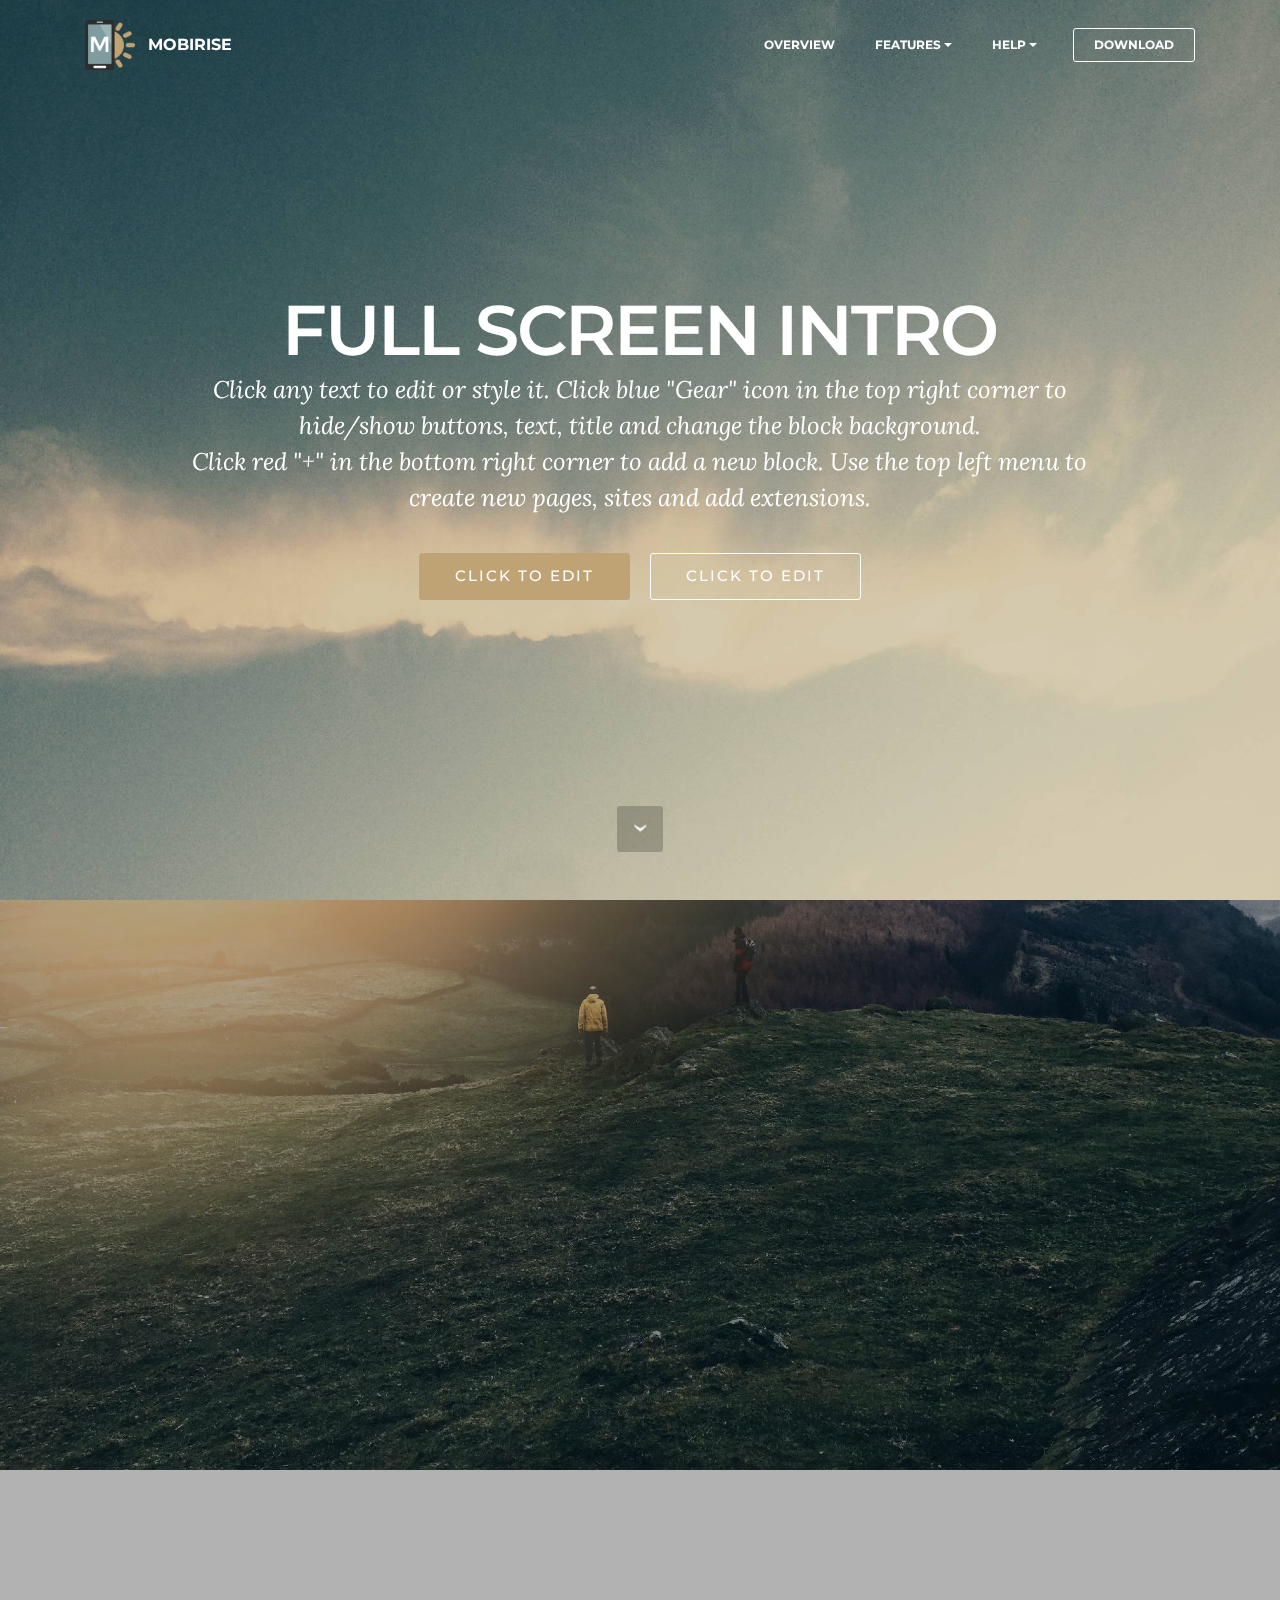
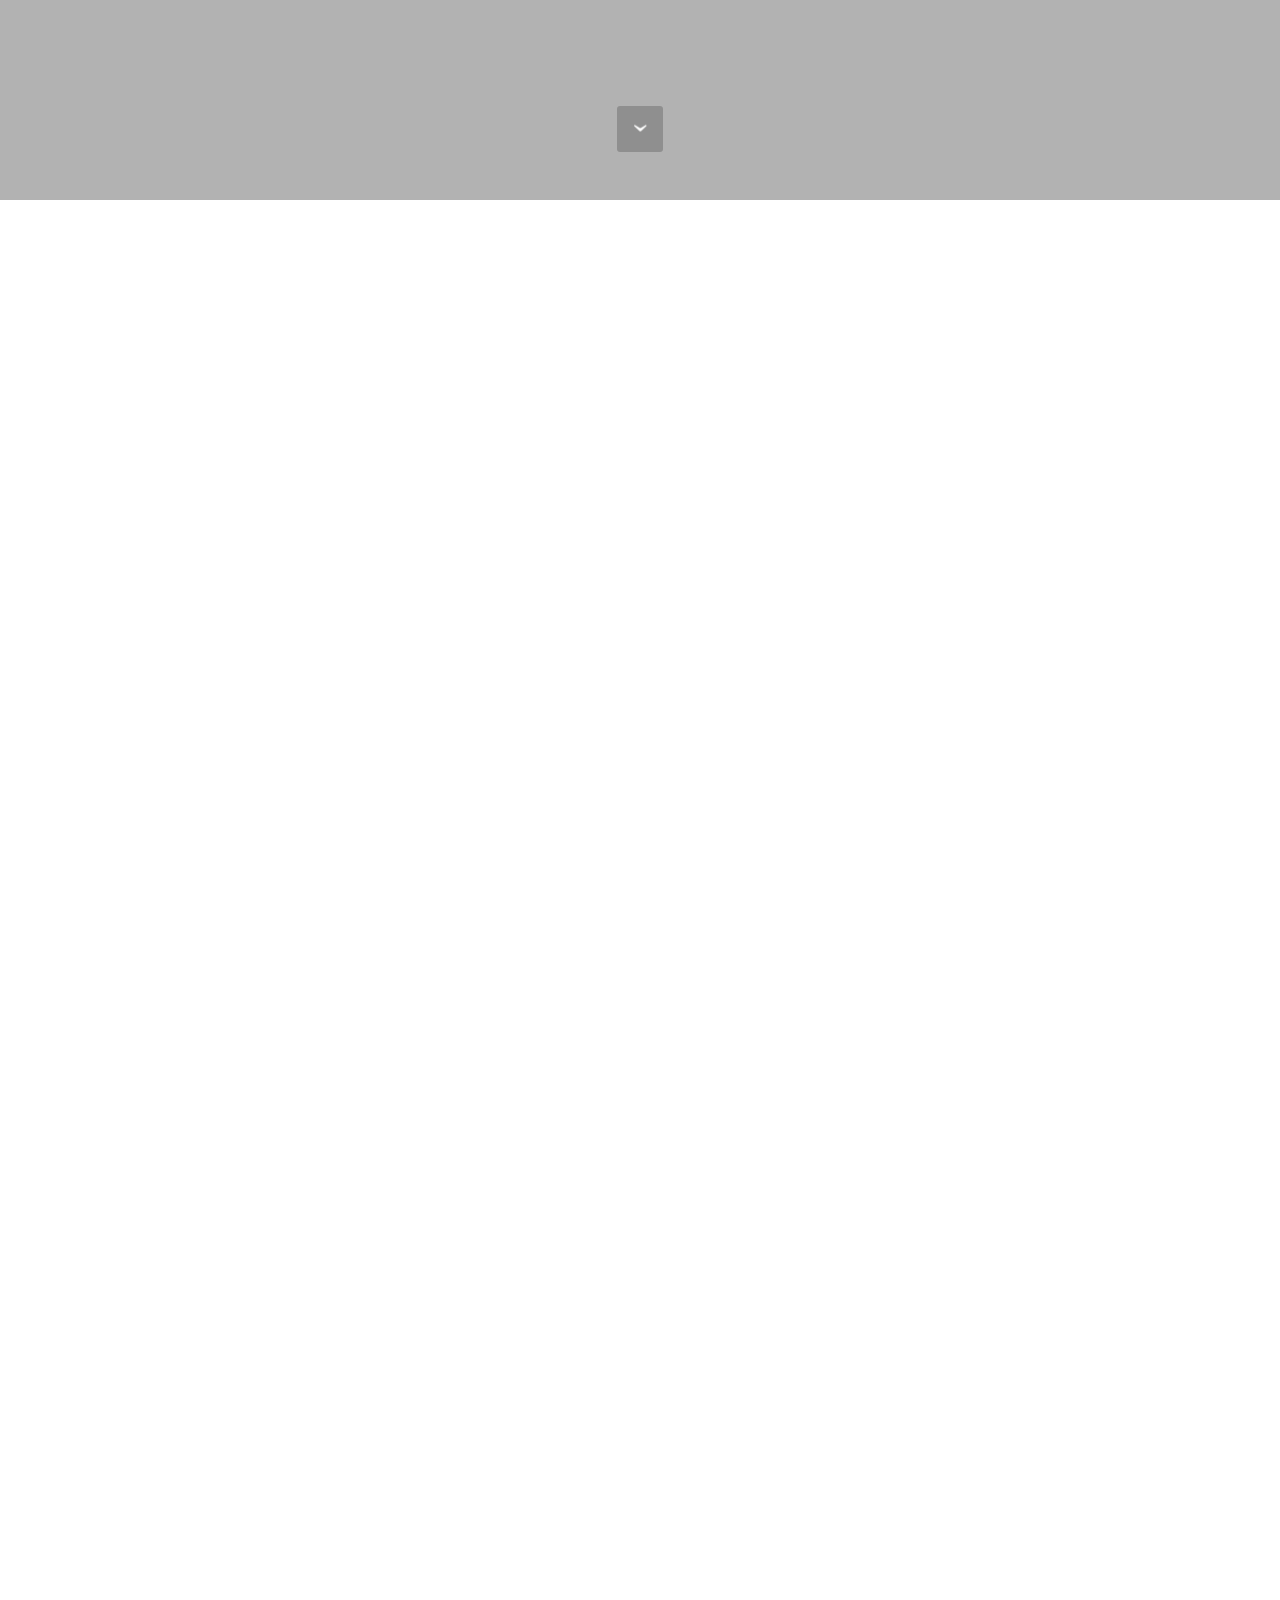
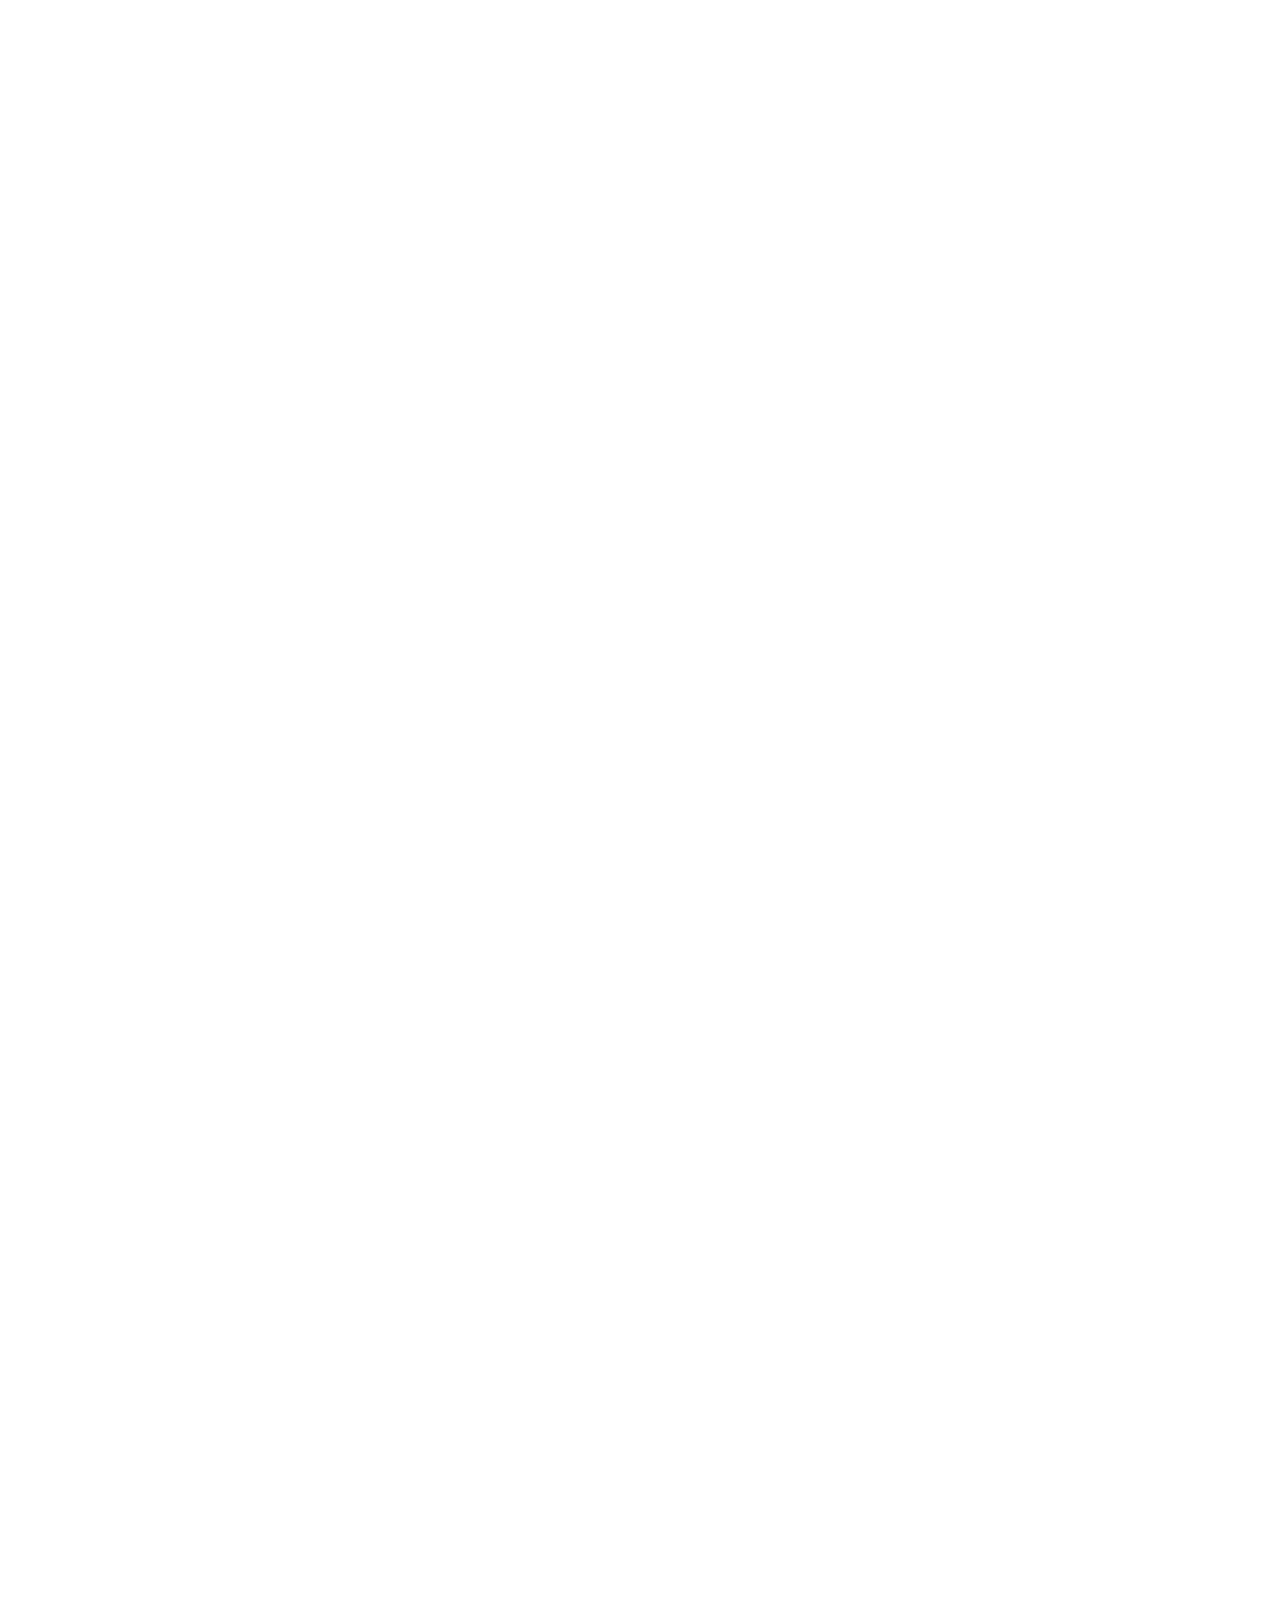
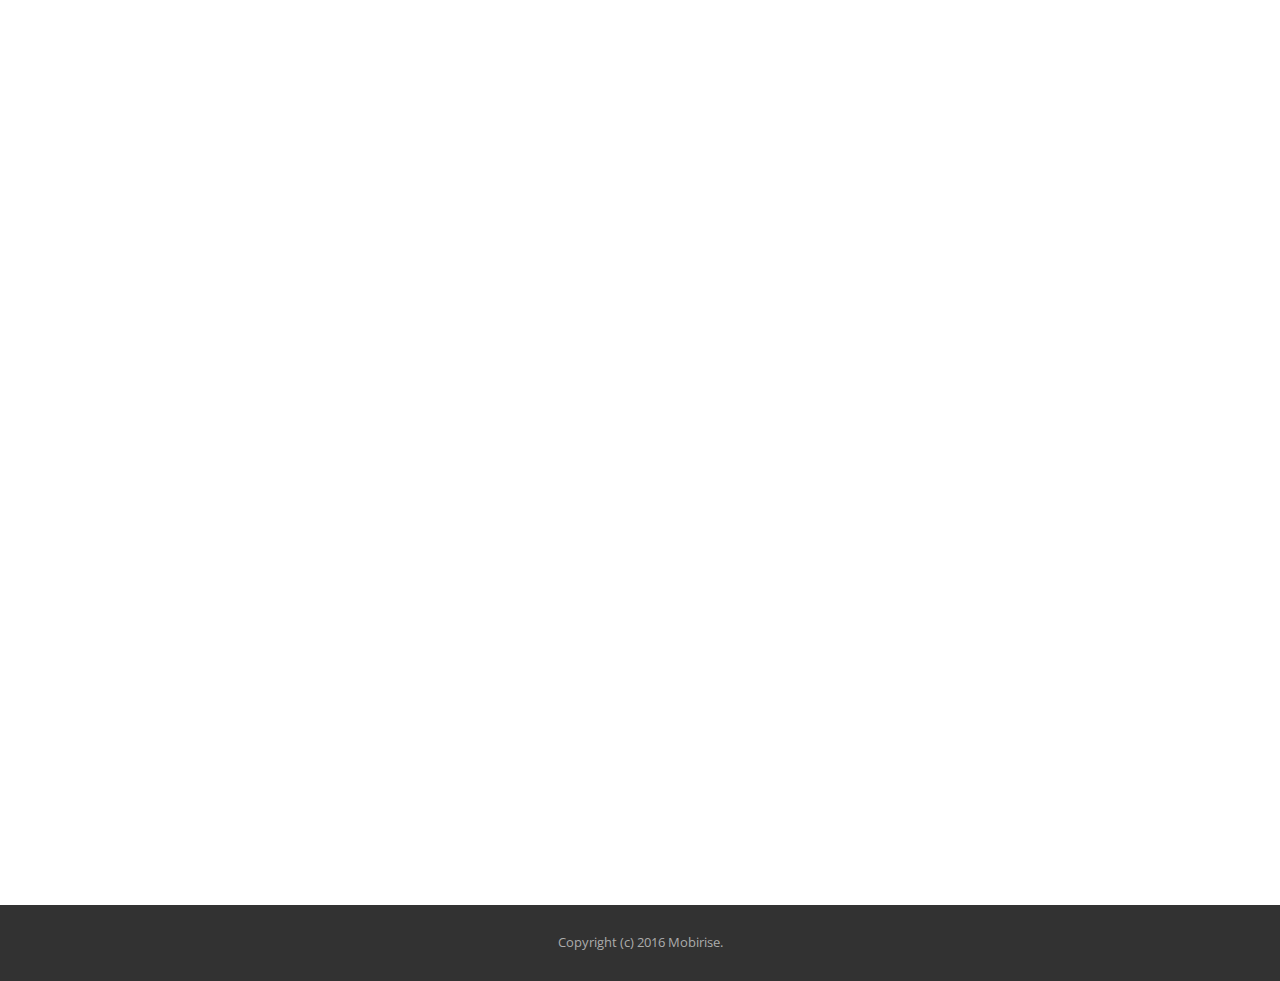
<file: index.html>
<!DOCTYPE html>
<html>
<head>
  <!-- Site made with Mobirise Website Builder v3.12.1, https://mobirise.com -->
  <meta charset="UTF-8">
  <meta http-equiv="X-UA-Compatible" content="IE=edge">
  <meta name="generator" content="Mobirise v3.12.1, mobirise.com">
  <meta name="viewport" content="width=device-width, initial-scale=1">
  <link rel="shortcut icon" href="assets/images/logo.png" type="image/x-icon">
  <meta name="description" content="">
  
  <link rel="stylesheet" href="https://fonts.googleapis.com/css?family=Lora:400,700,400italic,700italic&amp;subset=latin">
  <link rel="stylesheet" href="https://fonts.googleapis.com/css?family=Montserrat:400,700">
  <link rel="stylesheet" href="https://fonts.googleapis.com/css?family=Raleway:100,100i,200,200i,300,300i,400,400i,500,500i,600,600i,700,700i,800,800i,900,900i">
  <link rel="stylesheet" href="assets/bootstrap-material-design-font/css/material.css">
  <link rel="stylesheet" href="assets/tether/tether.min.css">
  <link rel="stylesheet" href="assets/bootstrap/css/bootstrap.min.css">
  <link rel="stylesheet" href="assets/dropdown/css/style.css">
  <link rel="stylesheet" href="assets/animate.css/animate.min.css">
  <link rel="stylesheet" href="assets/theme/css/style.css">
  <link rel="stylesheet" href="assets/mobirise/css/mbr-additional.css" type="text/css">
  
  
  
</head>
<body>
<section id="menu-0">

    <nav class="navbar navbar-dropdown bg-color transparent navbar-fixed-top">
        <div class="container">

            <div class="mbr-table">
                <div class="mbr-table-cell">

                    <div class="navbar-brand">
                        <a href="https://mobirise.com" class="navbar-logo"><img src="assets/images/logo.png" alt="Mobirise"></a>
                        <a class="navbar-caption" href="https://mobirise.com">MOBIRISE</a>
                    </div>

                </div>
                <div class="mbr-table-cell">

                    <button class="navbar-toggler pull-xs-right hidden-md-up" type="button" data-toggle="collapse" data-target="#exCollapsingNavbar">
                        <div class="hamburger-icon"></div>
                    </button>

                    <ul class="nav-dropdown collapse pull-xs-right nav navbar-nav navbar-toggleable-sm" id="exCollapsingNavbar"><li class="nav-item"><a class="nav-link link" href="https://mobirise.com/">OVERVIEW</a></li><li class="nav-item dropdown"><a class="nav-link link dropdown-toggle" data-toggle="dropdown-submenu" href="https://mobirise.com/">FEATURES</a><div class="dropdown-menu"><a class="dropdown-item" href="https://mobirise.com/">Mobile friendly</a><a class="dropdown-item" href="https://mobirise.com/">Based on Bootstrap</a><div class="dropdown"><a class="dropdown-item dropdown-toggle" data-toggle="dropdown-submenu" href="https://mobirise.com/">Trendy blocks</a><div class="dropdown-menu dropdown-submenu"><a class="dropdown-item" href="https://mobirise.com/">Image/content slider</a><a class="dropdown-item" href="https://mobirise.com/">Contact forms</a><a class="dropdown-item" href="https://mobirise.com/">Image gallery</a><a class="dropdown-item" href="https://mobirise.com/">Mobile menu</a><a class="dropdown-item" href="https://mobirise.com/">Google maps</a><a class="dropdown-item" href="https://mobirise.com/">Social buttons</a><a class="dropdown-item" href="https://mobirise.com/">Google fonts</a><a class="dropdown-item" href="https://mobirise.com/">Video background</a></div></div><a class="dropdown-item" href="https://mobirise.com/">Host anywhere</a></div></li><li class="nav-item dropdown"><a class="nav-link link dropdown-toggle" data-toggle="dropdown-submenu" href="https://mobirise.com/" aria-expanded="false">HELP</a><div class="dropdown-menu"><a class="dropdown-item" href="http://forums.mobirise.com/">Forum</a><a class="dropdown-item" href="https://mobirise.com/">Tutorials</a><a class="dropdown-item" href="https://mobirise.com/">Contact us</a></div></li><li class="nav-item nav-btn"><a class="nav-link btn btn-white btn-white-outline" href="https://mobirise.com/">DOWNLOAD</a></li></ul>
                    <button hidden="" class="navbar-toggler navbar-close" type="button" data-toggle="collapse" data-target="#exCollapsingNavbar">
                        <div class="close-icon"></div>
                    </button>

                </div>
            </div>

        </div>
    </nav>

</section>

<section class="engine"><a rel="external" href="https://mobirise.com">Mobirise Website Creator</a></section><section class="mbr-section mbr-section-hero mbr-section-full mbr-parallax-background mbr-section-with-arrow" id="header1-1" style="background-image: url(assets/images/jumbotron.jpg);">

    

    <div class="mbr-table-cell">

        <div class="container">
            <div class="row">
                <div class="mbr-section col-md-10 col-md-offset-1 text-xs-center">

                    <h1 class="mbr-section-title display-1">FULL SCREEN INTRO</h1>
                    <p class="mbr-section-lead lead">Click any text to edit or style it. Click blue "Gear" icon in the top right corner to hide/show buttons, text, title and change the block background. <br> Click red "+" in the bottom right corner to add a new block. Use the top left menu to create new pages, sites and add extensions.</p>
                    <div class="mbr-section-btn"><a class="btn btn-lg btn-primary" href="https://mobirise.com">CLICK TO EDIT</a> <a class="btn btn-lg btn-white btn-white-outline" href="https://mobirise.com">CLICK TO EDIT</a></div>
                </div>
            </div>
        </div>
    </div>

    <div class="mbr-arrow mbr-arrow-floating" aria-hidden="true"><a href="#footer1-2"><i class="mbr-arrow-icon"></i></a></div>

</section>

<section class="mbr-section mbr-section-hero mbr-section-full header2 mbr-parallax-background" id="header2-0" style="background-image: url(assets/images/landscape.jpg);">

    <div class="mbr-overlay" style="opacity: 0.3; background-color: rgb(0, 0, 0);">
    </div>

    <div class="mbr-table mbr-table-full">
        <div class="mbr-table-cell">

            <div class="container">
                <div class="mbr-section row">
                    <div class="mbr-table-md-up">
                        
                        
                        

                        <div class="mbr-table-cell col-md-5 content-size text-xs-center text-md-right">

                            <h3 class="mbr-section-title display-2">Кадровое агенство &nbsp; &nbsp; &nbsp; &nbsp; "Балкан-вектор"</h3>

                            <div class="mbr-section-text">
                                <p>.</p>
                            </div>

                            <div class="mbr-section-btn"><a class="btn btn-primary" href="https://mobirise.com">Контакты</a> <a class="btn btn-primary" href="https://mobirise.com">MORE</a></div>

                        </div>
                        <div class="mbr-table-cell mbr-valign-top mbr-left-padding-md-up col-md-7 image-size" style="width: 50%;">
                            <div class="mbr-figure"><img src="assets/images/coworkers.jpg"></div>
                        </div>

                    </div>
                </div>
            </div>

        </div>
    </div>

    <div class="mbr-arrow mbr-arrow-floating hidden-sm-down" aria-hidden="true"><a href="#features3-1"><i class="mbr-arrow-icon"></i></a></div>

</section>

<section class="mbr-cards mbr-section mbr-section-nopadding" id="features3-1" style="background-color: rgb(255, 255, 255);">

    

    <div class="mbr-cards-row row">
        <div class="mbr-cards-col col-xs-12 col-lg-3" style="padding-top: 80px; padding-bottom: 80px;">
            <div class="container">
              <div class="card cart-block">
                  <div class="card-img"><img src="assets/images/table.jpg" class="card-img-top"></div>
                  <div class="card-block">
                    <h4 class="card-title">Bootstrap 4</h4>
                    <h5 class="card-subtitle">Bootstrap 4 has been noted</h5>
                    <p class="card-text">Bootstrap 4 has been noted as one of the most reliable and proven frameworks and Mobirise has been equipped to develop websites using this framework.</p>
                    <div class="card-btn"><a href="https://mobirise.com" class="btn btn-primary">MORE</a></div>
                    </div>
                </div>
            </div>
        </div>
        <div class="mbr-cards-col col-xs-12 col-lg-3" style="padding-top: 80px; padding-bottom: 80px;">
            <div class="container">
                <div class="card cart-block">
                    <div class="card-img"><img src="assets/images/desktop.jpg" class="card-img-top"></div>
                    <div class="card-block">
                        <h4 class="card-title">Responsive</h4>
                        <h5 class="card-subtitle">One of Bootstrap 4's big points</h5>
                        <p class="card-text">One of Bootstrap 4's big points is responsiveness and Mobirise makes effective use of this by generating highly responsive website for you.</p>
                        <div class="card-btn"><a href="https://mobirise.com" class="btn btn-primary">MORE</a></div>
                    </div>
                </div>
            </div>
        </div>
        <div class="mbr-cards-col col-xs-12 col-lg-3" style="padding-top: 80px; padding-bottom: 80px;">
            <div class="container">
                <div class="card cart-block">
                    <div class="card-img"><img src="assets/images/coworkers.jpg" class="card-img-top"></div>
                    <div class="card-block">
                        <h4 class="card-title">Web Fonts</h4>
                        <h5 class="card-subtitle">Google has a highly exhaustive list of fonts</h5>
                        <p class="card-text">Google has a highly exhaustive list of fonts compiled into its web font platform and Mobirise makes it easy for you to use them on your website easily and freely.</p>
                        <div class="card-btn"><a href="https://mobirise.com" class="btn btn-primary">MORE</a></div>
                    </div>
                </div>
            </div>
        </div>
        <div class="mbr-cards-col col-xs-12 col-lg-3" style="padding-top: 80px; padding-bottom: 80px;">
            <div class="container">
                <div class="card cart-block">
                    <div class="card-img"><img src="assets/images/code-man.jpg" class="card-img-top"></div>
                    <div class="card-block">
                        <h4 class="card-title">Unlimited Sites</h4>
                        <h5 class="card-subtitle">Mobirise gives you the freedom to develop</h5>
                        <p class="card-text">Mobirise gives you the freedom to develop as many websites as you like given the fact that it is a desktop app.</p>
                        <div class="card-btn"><a href="https://mobirise.com" class="btn btn-primary">MORE</a></div>
                    </div>
                </div>
            </div>
        </div>
        
        
    </div>
</section>

<section class="mbr-cards mbr-section mbr-section-nopadding" id="features3-a" style="background-color: rgb(255, 255, 255);">

    

    <div class="mbr-cards-row row">
        <div class="mbr-cards-col col-xs-12 col-lg-3" style="padding-top: 80px; padding-bottom: 80px;">
            <div class="container">
              <div class="card cart-block">
                  <div class="card-img"><img src="assets/images/table.jpg" class="card-img-top"></div>
                  <div class="card-block">
                    <h4 class="card-title">Bootstrap 4</h4>
                    <h5 class="card-subtitle">Bootstrap 4 has been noted</h5>
                    <p class="card-text">Bootstrap 4 has been noted as one of the most reliable and proven frameworks and Mobirise has been equipped to develop websites using this framework.</p>
                    <div class="card-btn"><a href="https://mobirise.com" class="btn btn-primary">MORE</a></div>
                    </div>
                </div>
            </div>
        </div>
        <div class="mbr-cards-col col-xs-12 col-lg-3" style="padding-top: 80px; padding-bottom: 80px;">
            <div class="container">
                <div class="card cart-block">
                    <div class="card-img"><img src="assets/images/desktop.jpg" class="card-img-top"></div>
                    <div class="card-block">
                        <h4 class="card-title">Responsive</h4>
                        <h5 class="card-subtitle">One of Bootstrap 4's big points</h5>
                        <p class="card-text">One of Bootstrap 4's big points is responsiveness and Mobirise makes effective use of this by generating highly responsive website for you.</p>
                        <div class="card-btn"><a href="https://mobirise.com" class="btn btn-primary">MORE</a></div>
                    </div>
                </div>
            </div>
        </div>
        <div class="mbr-cards-col col-xs-12 col-lg-3" style="padding-top: 80px; padding-bottom: 80px;">
            <div class="container">
                <div class="card cart-block">
                    <div class="card-img"><img src="assets/images/coworkers.jpg" class="card-img-top"></div>
                    <div class="card-block">
                        <h4 class="card-title">Web Fonts</h4>
                        <h5 class="card-subtitle">Google has a highly exhaustive list of fonts</h5>
                        <p class="card-text">Google has a highly exhaustive list of fonts compiled into its web font platform and Mobirise makes it easy for you to use them on your website easily and freely.</p>
                        <div class="card-btn"><a href="https://mobirise.com" class="btn btn-primary">MORE</a></div>
                    </div>
                </div>
            </div>
        </div>
        <div class="mbr-cards-col col-xs-12 col-lg-3" style="padding-top: 80px; padding-bottom: 80px;">
            <div class="container">
                <div class="card cart-block">
                    <div class="card-img"><img src="assets/images/code-man.jpg" class="card-img-top"></div>
                    <div class="card-block">
                        <h4 class="card-title">Unlimited Sites</h4>
                        <h5 class="card-subtitle">Mobirise gives you the freedom to develop</h5>
                        <p class="card-text">Mobirise gives you the freedom to develop as many websites as you like given the fact that it is a desktop app.</p>
                        <div class="card-btn"><a href="https://mobirise.com" class="btn btn-primary">MORE</a></div>
                    </div>
                </div>
            </div>
        </div>
        
        
    </div>
</section>

<section class="mbr-cards mbr-section mbr-section-nopadding" id="features3-b" style="background-color: rgb(255, 255, 255);">

    

    <div class="mbr-cards-row row">
        <div class="mbr-cards-col col-xs-12 col-lg-3" style="padding-top: 80px; padding-bottom: 80px;">
            <div class="container">
              <div class="card cart-block">
                  <div class="card-img"><img src="assets/images/table.jpg" class="card-img-top"></div>
                  <div class="card-block">
                    <h4 class="card-title">Bootstrap 4</h4>
                    <h5 class="card-subtitle">Bootstrap 4 has been noted</h5>
                    <p class="card-text">Bootstrap 4 has been noted as one of the most reliable and proven frameworks and Mobirise has been equipped to develop websites using this framework.</p>
                    <div class="card-btn"><a href="https://mobirise.com" class="btn btn-primary">MORE</a></div>
                    </div>
                </div>
            </div>
        </div>
        <div class="mbr-cards-col col-xs-12 col-lg-3" style="padding-top: 80px; padding-bottom: 80px;">
            <div class="container">
                <div class="card cart-block">
                    <div class="card-img"><img src="assets/images/desktop.jpg" class="card-img-top"></div>
                    <div class="card-block">
                        <h4 class="card-title">Responsive</h4>
                        <h5 class="card-subtitle">One of Bootstrap 4's big points</h5>
                        <p class="card-text">One of Bootstrap 4's big points is responsiveness and Mobirise makes effective use of this by generating highly responsive website for you.</p>
                        <div class="card-btn"><a href="https://mobirise.com" class="btn btn-primary">MORE</a></div>
                    </div>
                </div>
            </div>
        </div>
        <div class="mbr-cards-col col-xs-12 col-lg-3" style="padding-top: 80px; padding-bottom: 80px;">
            <div class="container">
                <div class="card cart-block">
                    <div class="card-img"><img src="assets/images/coworkers.jpg" class="card-img-top"></div>
                    <div class="card-block">
                        <h4 class="card-title">Web Fonts</h4>
                        <h5 class="card-subtitle">Google has a highly exhaustive list of fonts</h5>
                        <p class="card-text">Google has a highly exhaustive list of fonts compiled into its web font platform and Mobirise makes it easy for you to use them on your website easily and freely.</p>
                        <div class="card-btn"><a href="https://mobirise.com" class="btn btn-primary">MORE</a></div>
                    </div>
                </div>
            </div>
        </div>
        <div class="mbr-cards-col col-xs-12 col-lg-3" style="padding-top: 80px; padding-bottom: 80px;">
            <div class="container">
                <div class="card cart-block">
                    <div class="card-img"><img src="assets/images/code-man.jpg" class="card-img-top"></div>
                    <div class="card-block">
                        <h4 class="card-title">Unlimited Sites</h4>
                        <h5 class="card-subtitle">Mobirise gives you the freedom to develop</h5>
                        <p class="card-text">Mobirise gives you the freedom to develop as many websites as you like given the fact that it is a desktop app.</p>
                        <div class="card-btn"><a href="https://mobirise.com" class="btn btn-primary">MORE</a></div>
                    </div>
                </div>
            </div>
        </div>
        
        
    </div>
</section>

<section class="mbr-cards mbr-section mbr-section-nopadding" id="features3-c" style="background-color: rgb(255, 255, 255);">

    

    <div class="mbr-cards-row row">
        <div class="mbr-cards-col col-xs-12 col-lg-3" style="padding-top: 80px; padding-bottom: 80px;">
            <div class="container">
              <div class="card cart-block">
                  <div class="card-img"><img src="assets/images/table.jpg" class="card-img-top"></div>
                  <div class="card-block">
                    <h4 class="card-title">Bootstrap 4</h4>
                    <h5 class="card-subtitle">Bootstrap 4 has been noted</h5>
                    <p class="card-text">Bootstrap 4 has been noted as one of the most reliable and proven frameworks and Mobirise has been equipped to develop websites using this framework.</p>
                    <div class="card-btn"><a href="https://mobirise.com" class="btn btn-primary">MORE</a></div>
                    </div>
                </div>
            </div>
        </div>
        <div class="mbr-cards-col col-xs-12 col-lg-3" style="padding-top: 80px; padding-bottom: 80px;">
            <div class="container">
                <div class="card cart-block">
                    <div class="card-img"><img src="assets/images/desktop.jpg" class="card-img-top"></div>
                    <div class="card-block">
                        <h4 class="card-title">Responsive</h4>
                        <h5 class="card-subtitle">One of Bootstrap 4's big points</h5>
                        <p class="card-text">One of Bootstrap 4's big points is responsiveness and Mobirise makes effective use of this by generating highly responsive website for you.</p>
                        <div class="card-btn"><a href="https://mobirise.com" class="btn btn-primary">MORE</a></div>
                    </div>
                </div>
            </div>
        </div>
        <div class="mbr-cards-col col-xs-12 col-lg-3" style="padding-top: 80px; padding-bottom: 80px;">
            <div class="container">
                <div class="card cart-block">
                    <div class="card-img"><img src="assets/images/coworkers.jpg" class="card-img-top"></div>
                    <div class="card-block">
                        <h4 class="card-title">Web Fonts</h4>
                        <h5 class="card-subtitle">Google has a highly exhaustive list of fonts</h5>
                        <p class="card-text">Google has a highly exhaustive list of fonts compiled into its web font platform and Mobirise makes it easy for you to use them on your website easily and freely.</p>
                        <div class="card-btn"><a href="https://mobirise.com" class="btn btn-primary">MORE</a></div>
                    </div>
                </div>
            </div>
        </div>
        <div class="mbr-cards-col col-xs-12 col-lg-3" style="padding-top: 80px; padding-bottom: 80px;">
            <div class="container">
                <div class="card cart-block">
                    <div class="card-img"><img src="assets/images/code-man.jpg" class="card-img-top"></div>
                    <div class="card-block">
                        <h4 class="card-title">Unlimited Sites</h4>
                        <h5 class="card-subtitle">Mobirise gives you the freedom to develop</h5>
                        <p class="card-text">Mobirise gives you the freedom to develop as many websites as you like given the fact that it is a desktop app.</p>
                        <div class="card-btn"><a href="https://mobirise.com" class="btn btn-primary">MORE</a></div>
                    </div>
                </div>
            </div>
        </div>
        
        
    </div>
</section>

<section class="mbr-cards mbr-section mbr-section-nopadding" id="features3-d" style="background-color: rgb(255, 255, 255);">

    

    <div class="mbr-cards-row row">
        <div class="mbr-cards-col col-xs-12 col-lg-3" style="padding-top: 80px; padding-bottom: 80px;">
            <div class="container">
              <div class="card cart-block">
                  <div class="card-img"><img src="assets/images/table.jpg" class="card-img-top"></div>
                  <div class="card-block">
                    <h4 class="card-title">Bootstrap 4</h4>
                    <h5 class="card-subtitle">Bootstrap 4 has been noted</h5>
                    <p class="card-text">Bootstrap 4 has been noted as one of the most reliable and proven frameworks and Mobirise has been equipped to develop websites using this framework.</p>
                    <div class="card-btn"><a href="https://mobirise.com" class="btn btn-primary">MORE</a></div>
                    </div>
                </div>
            </div>
        </div>
        <div class="mbr-cards-col col-xs-12 col-lg-3" style="padding-top: 80px; padding-bottom: 80px;">
            <div class="container">
                <div class="card cart-block">
                    <div class="card-img"><img src="assets/images/desktop.jpg" class="card-img-top"></div>
                    <div class="card-block">
                        <h4 class="card-title">Responsive</h4>
                        <h5 class="card-subtitle">One of Bootstrap 4's big points</h5>
                        <p class="card-text">One of Bootstrap 4's big points is responsiveness and Mobirise makes effective use of this by generating highly responsive website for you.</p>
                        <div class="card-btn"><a href="https://mobirise.com" class="btn btn-primary">MORE</a></div>
                    </div>
                </div>
            </div>
        </div>
        <div class="mbr-cards-col col-xs-12 col-lg-3" style="padding-top: 80px; padding-bottom: 80px;">
            <div class="container">
                <div class="card cart-block">
                    <div class="card-img"><img src="assets/images/coworkers.jpg" class="card-img-top"></div>
                    <div class="card-block">
                        <h4 class="card-title">Web Fonts</h4>
                        <h5 class="card-subtitle">Google has a highly exhaustive list of fonts</h5>
                        <p class="card-text">Google has a highly exhaustive list of fonts compiled into its web font platform and Mobirise makes it easy for you to use them on your website easily and freely.</p>
                        <div class="card-btn"><a href="https://mobirise.com" class="btn btn-primary">MORE</a></div>
                    </div>
                </div>
            </div>
        </div>
        <div class="mbr-cards-col col-xs-12 col-lg-3" style="padding-top: 80px; padding-bottom: 80px;">
            <div class="container">
                <div class="card cart-block">
                    <div class="card-img"><img src="assets/images/code-man.jpg" class="card-img-top"></div>
                    <div class="card-block">
                        <h4 class="card-title">Unlimited Sites</h4>
                        <h5 class="card-subtitle">Mobirise gives you the freedom to develop</h5>
                        <p class="card-text">Mobirise gives you the freedom to develop as many websites as you like given the fact that it is a desktop app.</p>
                        <div class="card-btn"><a href="https://mobirise.com" class="btn btn-primary">MORE</a></div>
                    </div>
                </div>
            </div>
        </div>
        
        
    </div>
</section>

<section class="mbr-cards mbr-section mbr-section-nopadding" id="features3-2" style="background-color: rgb(255, 255, 255);">

    

    <div class="mbr-cards-row row">
        <div class="mbr-cards-col col-xs-12 col-lg-3" style="padding-top: 80px; padding-bottom: 80px;">
            <div class="container">
              <div class="card cart-block">
                  <div class="card-img"><img src="assets/images/table.jpg" class="card-img-top"></div>
                  <div class="card-block">
                    <h4 class="card-title">Bootstrap 4</h4>
                    <h5 class="card-subtitle">Bootstrap 4 has been noted</h5>
                    <p class="card-text">Bootstrap 4 has been noted as one of the most reliable and proven frameworks and Mobirise has been equipped to develop websites using this framework.</p>
                    <div class="card-btn"><a href="https://mobirise.com" class="btn btn-primary">MORE</a></div>
                    </div>
                </div>
            </div>
        </div>
        <div class="mbr-cards-col col-xs-12 col-lg-3" style="padding-top: 80px; padding-bottom: 80px;">
            <div class="container">
                <div class="card cart-block">
                    <div class="card-img"><img src="assets/images/desktop.jpg" class="card-img-top"></div>
                    <div class="card-block">
                        <h4 class="card-title">Responsive</h4>
                        <h5 class="card-subtitle">One of Bootstrap 4's big points</h5>
                        <p class="card-text">One of Bootstrap 4's big points is responsiveness and Mobirise makes effective use of this by generating highly responsive website for you.</p>
                        <div class="card-btn"><a href="https://mobirise.com" class="btn btn-primary">MORE</a></div>
                    </div>
                </div>
            </div>
        </div>
        <div class="mbr-cards-col col-xs-12 col-lg-3" style="padding-top: 80px; padding-bottom: 80px;">
            <div class="container">
                <div class="card cart-block">
                    <div class="card-img"><img src="assets/images/coworkers.jpg" class="card-img-top"></div>
                    <div class="card-block">
                        <h4 class="card-title">Web Fonts</h4>
                        <h5 class="card-subtitle">Google has a highly exhaustive list of fonts</h5>
                        <p class="card-text">Google has a highly exhaustive list of fonts compiled into its web font platform and Mobirise makes it easy for you to use them on your website easily and freely.</p>
                        <div class="card-btn"><a href="https://mobirise.com" class="btn btn-primary">MORE</a></div>
                    </div>
                </div>
            </div>
        </div>
        <div class="mbr-cards-col col-xs-12 col-lg-3" style="padding-top: 80px; padding-bottom: 80px;">
            <div class="container">
                <div class="card cart-block">
                    <div class="card-img"><img src="assets/images/code-man.jpg" class="card-img-top"></div>
                    <div class="card-block">
                        <h4 class="card-title">Unlimited Sites</h4>
                        <h5 class="card-subtitle">Mobirise gives you the freedom to develop</h5>
                        <p class="card-text">Mobirise gives you the freedom to develop as many websites as you like given the fact that it is a desktop app.</p>
                        <div class="card-btn"><a href="https://mobirise.com" class="btn btn-primary">MORE</a></div>
                    </div>
                </div>
            </div>
        </div>
        
        
    </div>
</section>

<footer class="mbr-small-footer mbr-section mbr-section-nopadding" id="footer1-2" style="background-color: rgb(50, 50, 50); padding-top: 1.75rem; padding-bottom: 1.75rem;">
    
    <div class="container">
        <p class="text-xs-center">Copyright (c) 2016 Mobirise.</p>
    </div>
</footer>


  <script src="assets/web/assets/jquery/jquery.min.js"></script>
  <script src="assets/tether/tether.min.js"></script>
  <script src="assets/bootstrap/js/bootstrap.min.js"></script>
  <script src="assets/smooth-scroll/smooth-scroll.js"></script>
  <script src="assets/dropdown/js/script.min.js"></script>
  <script src="assets/touch-swipe/jquery.touch-swipe.min.js"></script>
  <script src="assets/viewport-checker/jquery.viewportchecker.js"></script>
  <script src="assets/jarallax/jarallax.js"></script>
  <script src="assets/theme/js/script.js"></script>
  
  
  <input name="animation" type="hidden">
  </body>
</html>
</file>
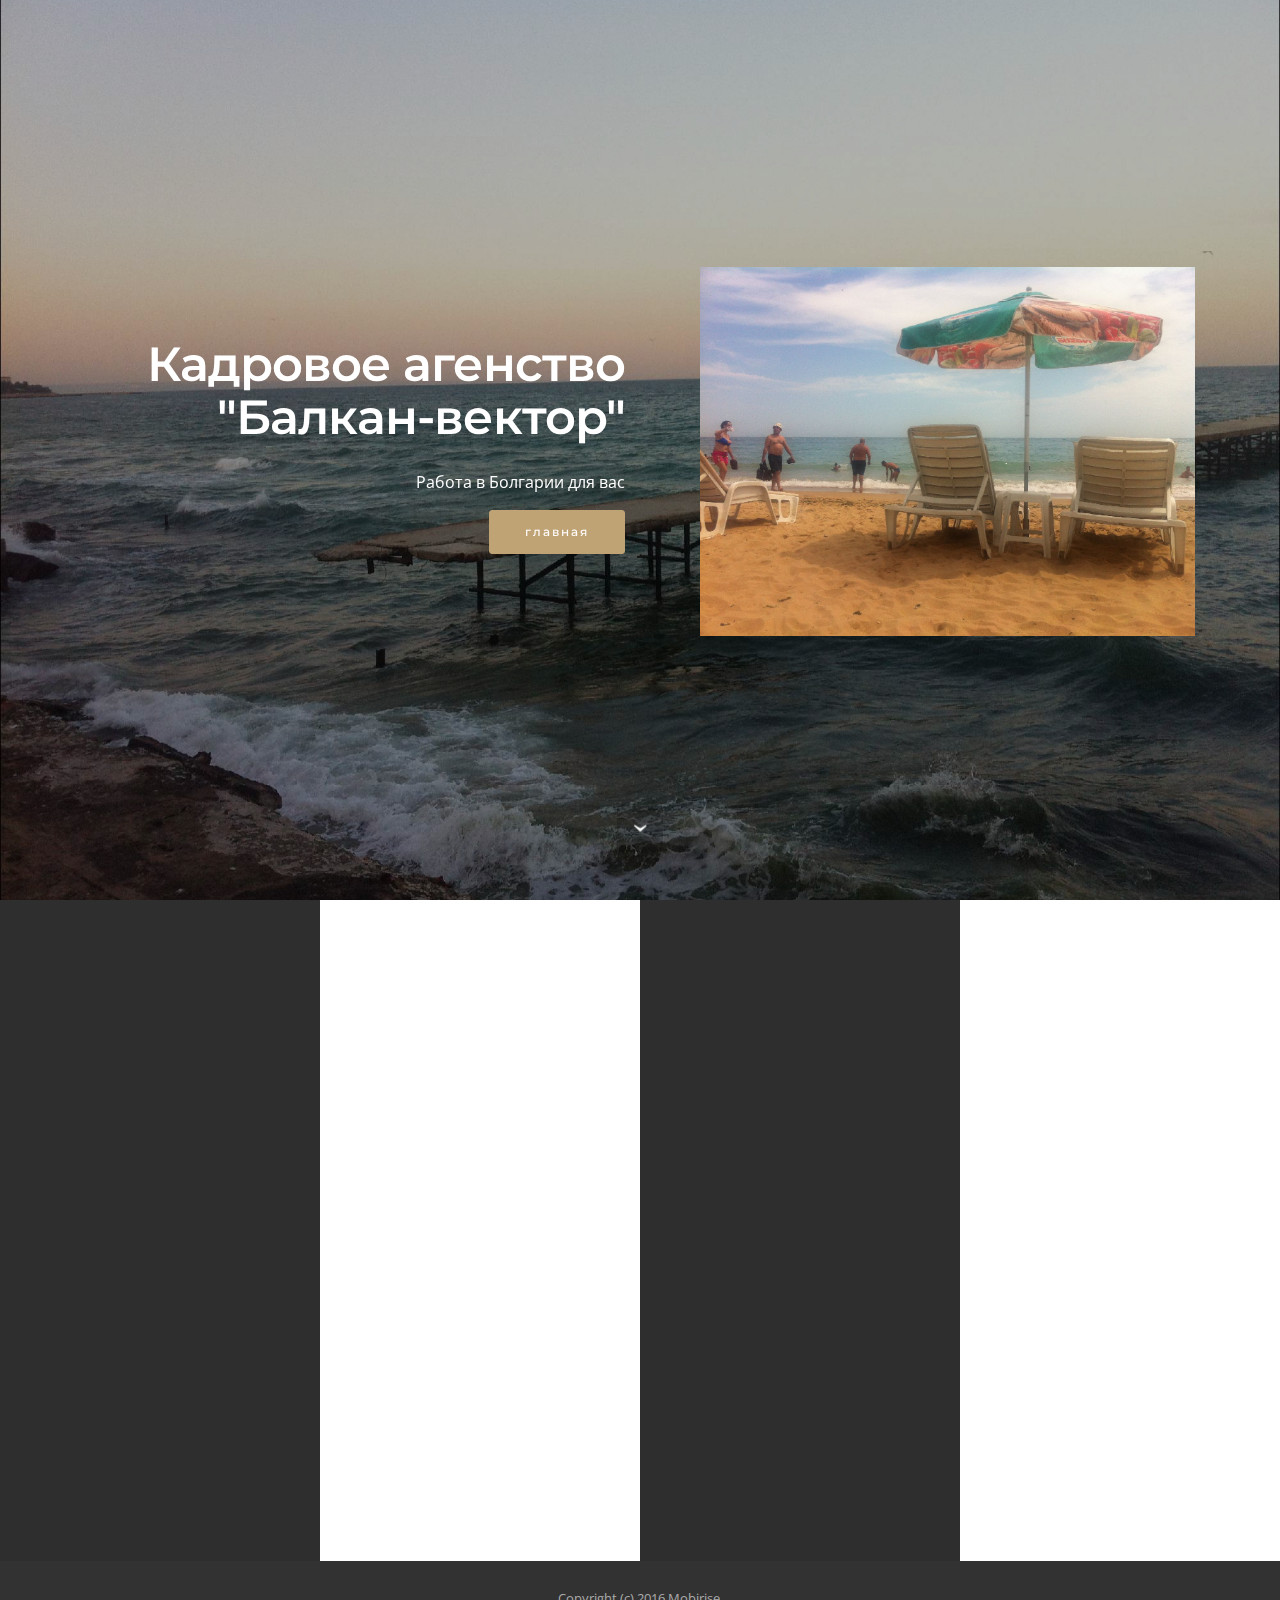
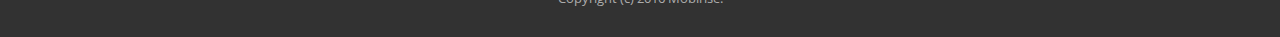
<file: page1.html>
<!DOCTYPE html>
<html>
<head>
  <!-- Site made with Mobirise Website Builder v3.12.1, https://mobirise.com -->
  <meta charset="UTF-8">
  <meta http-equiv="X-UA-Compatible" content="IE=edge">
  <meta name="generator" content="Mobirise v3.12.1, mobirise.com">
  <meta name="viewport" content="width=device-width, initial-scale=1">
  <link rel="shortcut icon" href="assets/images/logo.png" type="image/x-icon">
  <meta name="description" content="Website Generator Description">
  <title>Website Generator Title</title>
  <link rel="stylesheet" href="https://fonts.googleapis.com/css?family=Lora:400,700,400italic,700italic&amp;subset=latin">
  <link rel="stylesheet" href="https://fonts.googleapis.com/css?family=Montserrat:400,700">
  <link rel="stylesheet" href="https://fonts.googleapis.com/css?family=Raleway:100,100i,200,200i,300,300i,400,400i,500,500i,600,600i,700,700i,800,800i,900,900i">
  <link rel="stylesheet" href="assets/bootstrap-material-design-font/css/material.css">
  <link rel="stylesheet" href="assets/tether/tether.min.css">
  <link rel="stylesheet" href="assets/bootstrap/css/bootstrap.min.css">
  <link rel="stylesheet" href="assets/animate.css/animate.min.css">
  <link rel="stylesheet" href="assets/theme/css/style.css">
  <link rel="stylesheet" href="assets/mobirise/css/mbr-additional.css" type="text/css">
  
  
  
</head>
<body>
<section class="mbr-section mbr-section-hero mbr-section-full header2 mbr-parallax-background" id="header2-8" style="background-image: url(assets/images/-075-2000x1493.jpg);">

    <div class="mbr-overlay" style="opacity: 0.3; background-color: rgb(0, 0, 0);">
    </div>

    <div class="mbr-table mbr-table-full">
        <div class="mbr-table-cell">

            <div class="container">
                <div class="mbr-section row">
                    <div class="mbr-table-md-up">
                        
                        
                        

                        <div class="mbr-table-cell col-md-5 content-size text-xs-center text-md-right">

                            <h3 class="mbr-section-title display-2">Кадровое агенство "Балкан-вектор"</h3>

                            <div class="mbr-section-text">
                                <p>Работа в Болгарии для вас</p>
                            </div>

                            <div class="mbr-section-btn"><a class="btn btn-primary" href="index.html">главная</a></div>

                        </div>
                        <div class="mbr-table-cell mbr-valign-top mbr-left-padding-md-up col-md-7 image-size" style="width: 50%;">
                            <div class="mbr-figure"><img src="assets/images/-143-1400x1045.jpg"></div>
                        </div>

                    </div>
                </div>
            </div>

        </div>
    </div>

    <div class="mbr-arrow mbr-arrow-floating hidden-sm-down" aria-hidden="true"><a href="#features1-9"><i class="mbr-arrow-icon"></i></a></div>

</section>

<section class="engine"><a rel="external" href="https://mobirise.com">Website Generator</a></section><section class="mbr-cards mbr-section mbr-section-nopadding" id="features1-9" style="background-color: rgb(255, 255, 255);">

        

    <div class="mbr-cards-row row striped">

        <div class="mbr-cards-col col-xs-12 col-lg-3" style="padding-top: 80px; padding-bottom: 80px;">
            <div class="container">
                <div class="card cart-block">
                    <div class="card-img"><img src="assets/images/table.jpg" class="card-img-top"></div>
                    <div class="card-block">
                        <h4 class="card-title">Bootstrap 4</h4>
                        <h5 class="card-subtitle">Bootstrap 4 has been noted</h5>
                        <p class="card-text">Bootstrap 4 has been noted as one of the most reliable and proven frameworks and Mobirise has been equipped to develop websites using this framework.</p>
                        <div class="card-btn"><a href="https://mobirise.com" class="btn btn-primary">MORE</a></div>
                    </div>
                </div>
            </div>
        </div>
        <div class="mbr-cards-col col-xs-12 col-lg-3" style="padding-top: 80px; padding-bottom: 80px;">
            <div class="container">
                <div class="card cart-block">
                    <div class="card-img"><img src="assets/images/desktop.jpg" class="card-img-top"></div>
                    <div class="card-block">
                        <h4 class="card-title">Responsive</h4>
                        <h5 class="card-subtitle">One of Bootstrap 4's big points</h5>
                        <p class="card-text">One of Bootstrap 4's big points is responsiveness and Mobirise makes effective use of this by generating highly responsive website for you.</p>
                        <div class="card-btn"><a href="https://mobirise.com" class="btn btn-primary">MORE</a></div>
                    </div>
                </div>
            </div>
        </div>
        <div class="mbr-cards-col col-xs-12 col-lg-3" style="padding-top: 80px; padding-bottom: 80px;">
            <div class="container">
                <div class="card cart-block">
                    <div class="card-img"><img src="assets/images/coworkers.jpg" class="card-img-top"></div>
                    <div class="card-block">
                        <h4 class="card-title">Web Fonts</h4>
                        <h5 class="card-subtitle">Google has a highly exhaustive list of fonts</h5>
                        <p class="card-text">Google has a highly exhaustive list of fonts compiled into its web font platform and Mobirise makes it easy for you to use them on your website easily and freely.</p>
                        <div class="card-btn"><a href="https://mobirise.com" class="btn btn-primary">MORE</a></div>
                    </div>
                </div>
            </div>
        </div>
        <div class="mbr-cards-col col-xs-12 col-lg-3" style="padding-top: 80px; padding-bottom: 80px;">
            <div class="container">
                <div class="card cart-block">
                    <div class="card-img"><img src="assets/images/code-man.jpg" class="card-img-top"></div>
                    <div class="card-block">
                        <h4 class="card-title">Unlimited Sites</h4>
                        <h5 class="card-subtitle">Mobirise gives you the freedom to develop</h5>
                        <p class="card-text">Mobirise gives you the freedom to develop as many websites as you like given the fact that it is a desktop app.</p>
                        <div class="card-btn"><a href="https://mobirise.com" class="btn btn-primary">MORE</a></div>
                    </div>
                </div>
            </div>
        </div>
        
        
    </div>
</section>

<footer class="mbr-small-footer mbr-section mbr-section-nopadding" id="footer1-4" style="background-color: rgb(50, 50, 50); padding-top: 1.75rem; padding-bottom: 1.75rem;">
    
    <div class="container">
        <p class="text-xs-center">Copyright (c) 2016 Mobirise.</p>
    </div>
</footer>


  <script src="assets/web/assets/jquery/jquery.min.js"></script>
  <script src="assets/tether/tether.min.js"></script>
  <script src="assets/bootstrap/js/bootstrap.min.js"></script>
  <script src="assets/smooth-scroll/smooth-scroll.js"></script>
  <script src="assets/viewport-checker/jquery.viewportchecker.js"></script>
  <script src="assets/jarallax/jarallax.js"></script>
  <script src="assets/theme/js/script.js"></script>
  
  
  <input name="animation" type="hidden">
  </body>
</html>
</file>
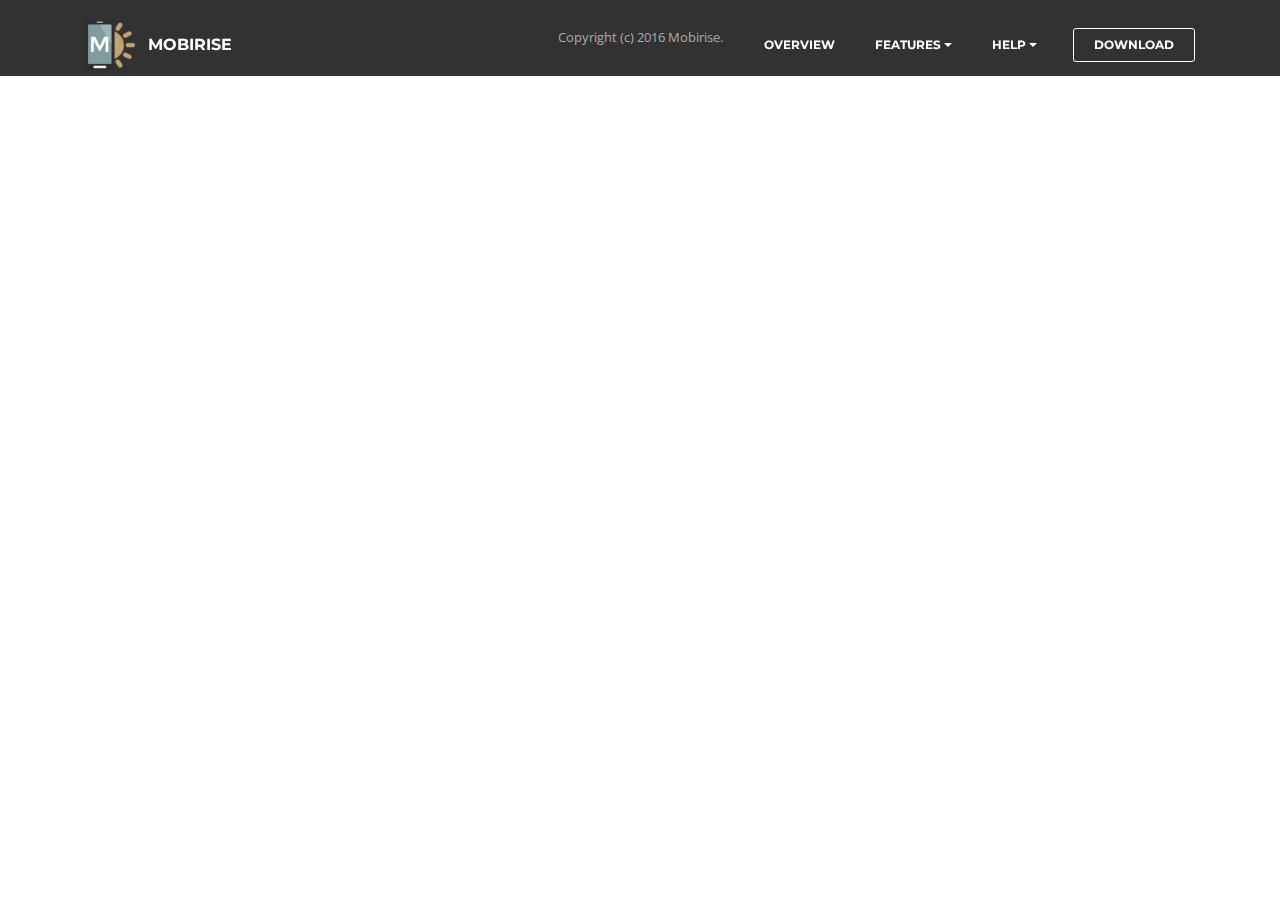
<file: page2.html>
<!DOCTYPE html>
<html>
<head>
  <!-- Site made with Mobirise Website Builder v3.12.1, https://mobirise.com -->
  <meta charset="UTF-8">
  <meta http-equiv="X-UA-Compatible" content="IE=edge">
  <meta name="generator" content="Mobirise v3.12.1, mobirise.com">
  <meta name="viewport" content="width=device-width, initial-scale=1">
  <link rel="shortcut icon" href="assets/images/logo.png" type="image/x-icon">
  <meta name="description" content="Site Maker Description">
  <title>Site Maker Title</title>
  <link rel="stylesheet" href="https://fonts.googleapis.com/css?family=Lora:400,700,400italic,700italic&amp;subset=latin">
  <link rel="stylesheet" href="https://fonts.googleapis.com/css?family=Montserrat:400,700">
  <link rel="stylesheet" href="https://fonts.googleapis.com/css?family=Raleway:100,100i,200,200i,300,300i,400,400i,500,500i,600,600i,700,700i,800,800i,900,900i">
  <link rel="stylesheet" href="assets/bootstrap-material-design-font/css/material.css">
  <link rel="stylesheet" href="assets/tether/tether.min.css">
  <link rel="stylesheet" href="assets/bootstrap/css/bootstrap.min.css">
  <link rel="stylesheet" href="assets/dropdown/css/style.css">
  <link rel="stylesheet" href="assets/animate.css/animate.min.css">
  <link rel="stylesheet" href="assets/theme/css/style.css">
  <link rel="stylesheet" href="assets/mobirise/css/mbr-additional.css" type="text/css">
  
  
  
</head>
<body>
<section id="menu-5">

    <nav class="navbar navbar-dropdown bg-color transparent navbar-fixed-top">
        <div class="container">

            <div class="mbr-table">
                <div class="mbr-table-cell">

                    <div class="navbar-brand">
                        <a href="https://mobirise.com" class="navbar-logo"><img src="assets/images/logo.png" alt="Mobirise"></a>
                        <a class="navbar-caption" href="https://mobirise.com">MOBIRISE</a>
                    </div>

                </div>
                <div class="mbr-table-cell">

                    <button class="navbar-toggler pull-xs-right hidden-md-up" type="button" data-toggle="collapse" data-target="#exCollapsingNavbar">
                        <div class="hamburger-icon"></div>
                    </button>

                    <ul class="nav-dropdown collapse pull-xs-right nav navbar-nav navbar-toggleable-sm" id="exCollapsingNavbar"><li class="nav-item"><a class="nav-link link" href="https://mobirise.com/">OVERVIEW</a></li><li class="nav-item dropdown"><a class="nav-link link dropdown-toggle" data-toggle="dropdown-submenu" href="https://mobirise.com/">FEATURES</a><div class="dropdown-menu"><a class="dropdown-item" href="https://mobirise.com/">Mobile friendly</a><a class="dropdown-item" href="https://mobirise.com/">Based on Bootstrap</a><div class="dropdown"><a class="dropdown-item dropdown-toggle" data-toggle="dropdown-submenu" href="https://mobirise.com/">Trendy blocks</a><div class="dropdown-menu dropdown-submenu"><a class="dropdown-item" href="https://mobirise.com/">Image/content slider</a><a class="dropdown-item" href="https://mobirise.com/">Contact forms</a><a class="dropdown-item" href="https://mobirise.com/">Image gallery</a><a class="dropdown-item" href="https://mobirise.com/">Mobile menu</a><a class="dropdown-item" href="https://mobirise.com/">Google maps</a><a class="dropdown-item" href="https://mobirise.com/">Social buttons</a><a class="dropdown-item" href="https://mobirise.com/">Google fonts</a><a class="dropdown-item" href="https://mobirise.com/">Video background</a></div></div><a class="dropdown-item" href="https://mobirise.com/">Host anywhere</a></div></li><li class="nav-item dropdown"><a class="nav-link link dropdown-toggle" data-toggle="dropdown-submenu" href="https://mobirise.com/" aria-expanded="false">HELP</a><div class="dropdown-menu"><a class="dropdown-item" href="http://forums.mobirise.com/">Forum</a><a class="dropdown-item" href="https://mobirise.com/">Tutorials</a><a class="dropdown-item" href="https://mobirise.com/">Contact us</a></div></li><li class="nav-item nav-btn"><a class="nav-link btn btn-white btn-white-outline" href="https://mobirise.com/">DOWNLOAD</a></li></ul>
                    <button hidden="" class="navbar-toggler navbar-close" type="button" data-toggle="collapse" data-target="#exCollapsingNavbar">
                        <div class="close-icon"></div>
                    </button>

                </div>
            </div>

        </div>
    </nav>

</section>

<section class="engine"><a rel="external" href="https://mobirise.com">https://mobirise.com/</a></section><footer class="mbr-small-footer mbr-section mbr-section-nopadding mbr-after-navbar" id="footer1-6" style="background-color: rgb(50, 50, 50); padding-top: 1.75rem; padding-bottom: 1.75rem;">
    
    <div class="container">
        <p class="text-xs-center">Copyright (c) 2016 Mobirise.</p>
    </div>
</footer>


  <script src="assets/web/assets/jquery/jquery.min.js"></script>
  <script src="assets/tether/tether.min.js"></script>
  <script src="assets/bootstrap/js/bootstrap.min.js"></script>
  <script src="assets/smooth-scroll/smooth-scroll.js"></script>
  <script src="assets/dropdown/js/script.min.js"></script>
  <script src="assets/touch-swipe/jquery.touch-swipe.min.js"></script>
  <script src="assets/viewport-checker/jquery.viewportchecker.js"></script>
  <script src="assets/theme/js/script.js"></script>
  
  
  <input name="animation" type="hidden">
  </body>
</html>
</file>
<file: assets/bootstrap-material-design-font/css/material.css>
@font-face {
  font-family: 'Material-Design-Icons';
  src: url('../fonts/Material-Design-Icons.eot?3ocs8m');
  src: url('../fonts/Material-Design-Icons.eot?#iefix3ocs8m') format('embedded-opentype'), url('../fonts/Material-Design-Icons.woff?3ocs8m') format('woff'), url('../fonts/Material-Design-Icons.ttf?3ocs8m') format('truetype'), url('../fonts/Material-Design-Icons.svg?3ocs8m#Material-Design-Icons') format('svg');
  font-weight: normal;
  font-style: normal;
}
[class^="mdi-"],
[class*="mdi-"] {
  speak: none;
  display: inline-block;
  font-style: normal;
  font-variant:normal;
  font-weight:normal;
  /*font-size:24px;*/
  line-height:1;
  font-family:'Material-Design-Icons' !important;
  text-rendering: auto;
  
  -webkit-font-smoothing: antialiased;
  -moz-osx-font-smoothing: grayscale;
  -webkit-transform: translate(0, 0);
      -ms-transform: translate(0, 0);
          transform: translate(0, 0);
}
[class^="mdi-"]:before,
[class*="mdi-"]:before {
  display: inline-block;
  speak: none;
  text-decoration: inherit;
}
[class^="mdi-"].pull-left,
[class*="mdi-"].pull-left {
  margin-right: .3em;
}
[class^="mdi-"].pull-right,
[class*="mdi-"].pull-right {
  margin-left: .3em;
}
[class^="mdi-"].mdi-lg:before,
[class*="mdi-"].mdi-lg:before,
[class^="mdi-"].mdi-lg:after,
[class*="mdi-"].mdi-lg:after {
  font-size: 1.33333333em;
  line-height: 0.75em;
  vertical-align: -15%;
}
[class^="mdi-"].mdi-2x:before,
[class*="mdi-"].mdi-2x:before,
[class^="mdi-"].mdi-2x:after,
[class*="mdi-"].mdi-2x:after {
  font-size: 2em;
}
[class^="mdi-"].mdi-3x:before,
[class*="mdi-"].mdi-3x:before,
[class^="mdi-"].mdi-3x:after,
[class*="mdi-"].mdi-3x:after {
  font-size: 3em;
}
[class^="mdi-"].mdi-4x:before,
[class*="mdi-"].mdi-4x:before,
[class^="mdi-"].mdi-4x:after,
[class*="mdi-"].mdi-4x:after {
  font-size: 4em;
}
[class^="mdi-"].mdi-5x:before,
[class*="mdi-"].mdi-5x:before,
[class^="mdi-"].mdi-5x:after,
[class*="mdi-"].mdi-5x:after {
  font-size: 5em;
}
[class^="mdi-device-signal-cellular-"]:after,
[class^="mdi-device-battery-"]:after,
[class^="mdi-device-battery-charging-"]:after,
[class^="mdi-device-signal-cellular-connected-no-internet-"]:after,
[class^="mdi-device-signal-wifi-"]:after,
[class^="mdi-device-signal-wifi-statusbar-not-connected"]:after,
.mdi-device-network-wifi:after {
  opacity: .3;
  position: absolute;
  left: 0;
  top: 0;
  z-index: 1;
  display: inline-block;
  speak: none;
  text-decoration: inherit;
}
[class^="mdi-device-signal-cellular-"]:after {
  content: "\e758";
}
[class^="mdi-device-battery-"]:after {
  content: "\e735";
}
[class^="mdi-device-battery-charging-"]:after {
  content: "\e733";
}
[class^="mdi-device-signal-cellular-connected-no-internet-"]:after {
  content: "\e75d";
}
[class^="mdi-device-signal-wifi-"]:after,
.mdi-device-network-wifi:after {
  content: "\e765";
}
[class^="mdi-device-signal-wifi-statusbasr-not-connected"]:after {
  content: "\e8f7";
}
.mdi-device-signal-cellular-off:after,
.mdi-device-signal-cellular-null:after,
.mdi-device-signal-cellular-no-sim:after,
.mdi-device-signal-wifi-off:after,
.mdi-device-signal-wifi-4-bar:after,
.mdi-device-signal-cellular-4-bar:after,
.mdi-device-battery-alert:after,
.mdi-device-signal-cellular-connected-no-internet-4-bar:after,
.mdi-device-battery-std:after,
.mdi-device-battery-full .mdi-device-battery-unknown:after {
  content: "";
}
.mdi-fw {
  width: 1.28571429em;
  text-align: center;
}
.mdi-ul {
  padding-left: 0;
  margin-left: 2.14285714em;
  list-style-type: none;
}
.mdi-ul > li {
  position: relative;
}
.mdi-li {
  position: absolute;
  left: -2.14285714em;
  width: 2.14285714em;
  top: 0.14285714em;
  text-align: center;
}
.mdi-li.mdi-lg {
  left: -1.85714286em;
}
.mdi-border {
  padding: .2em .25em .15em;
  border: solid 0.08em #eeeeee;
  border-radius: .1em;
}
.mdi-spin {
  -webkit-animation: mdi-spin 2s infinite linear;
  animation: mdi-spin 2s infinite linear;
  -webkit-transform-origin: 50% 50%;
  -ms-transform-origin: 50% 50%;
      transform-origin: 50% 50%;
}
.mdi-pulse {
  -webkit-animation: mdi-spin 1s steps(8) infinite;
  animation: mdi-spin 1s steps(8) infinite;
  -webkit-transform-origin: 50% 50%;
  -ms-transform-origin: 50% 50%;
      transform-origin: 50% 50%;
}
@-webkit-keyframes mdi-spin {
  0% {
    -webkit-transform: rotate(0deg);
    transform: rotate(0deg);
  }
  100% {
    -webkit-transform: rotate(359deg);
    transform: rotate(359deg);
  }
}
@keyframes mdi-spin {
  0% {
    -webkit-transform: rotate(0deg);
    transform: rotate(0deg);
  }
  100% {
    -webkit-transform: rotate(359deg);
    transform: rotate(359deg);
  }
}
.mdi-rotate-90 {
  filter: progid:DXImageTransform.Microsoft.BasicImage(rotation=1);
  -webkit-transform: rotate(90deg);
  -ms-transform: rotate(90deg);
  transform: rotate(90deg);
}
.mdi-rotate-180 {
  filter: progid:DXImageTransform.Microsoft.BasicImage(rotation=2);
  -webkit-transform: rotate(180deg);
  -ms-transform: rotate(180deg);
  transform: rotate(180deg);
}
.mdi-rotate-270 {
  filter: progid:DXImageTransform.Microsoft.BasicImage(rotation=3);
  -webkit-transform: rotate(270deg);
  -ms-transform: rotate(270deg);
  transform: rotate(270deg);
}
.mdi-flip-horizontal {
  filter: progid:DXImageTransform.Microsoft.BasicImage(rotation=0, mirror=1);
  -webkit-transform: scale(-1, 1);
  -ms-transform: scale(-1, 1);
  transform: scale(-1, 1);
}
.mdi-flip-vertical {
  filter: progid:DXImageTransform.Microsoft.BasicImage(rotation=2, mirror=1);
  -webkit-transform: scale(1, -1);
  -ms-transform: scale(1, -1);
  transform: scale(1, -1);
}
:root .mdi-rotate-90,
:root .mdi-rotate-180,
:root .mdi-rotate-270,
:root .mdi-flip-horizontal,
:root .mdi-flip-vertical {
  -webkit-filter: none;
          filter: none;
}
.mdi-stack {
  position: relative;
  display: inline-block;
  width: 2em;
  height: 2em;
  line-height: 2em;
  vertical-align: middle;
}
.mdi-stack-1x,
.mdi-stack-2x {
  position: absolute;
  left: 0;
  width: 100%;
  text-align: center;
}
.mdi-stack-1x {
  line-height: inherit;
}
.mdi-stack-2x {
  font-size: 2em;
}
.mdi-inverse {
  color: #ffffff;
}
/* Start Icons */
.mdi-action-3d-rotation:before {
  content: "\e600";
}
.mdi-action-accessibility:before {
  content: "\e601";
}
.mdi-action-account-balance-wallet:before {
  content: "\e602";
}
.mdi-action-account-balance:before {
  content: "\e603";
}
.mdi-action-account-box:before {
  content: "\e604";
}
.mdi-action-account-child:before {
  content: "\e605";
}
.mdi-action-account-circle:before {
  content: "\e606";
}
.mdi-action-add-shopping-cart:before {
  content: "\e607";
}
.mdi-action-alarm-add:before {
  content: "\e608";
}
.mdi-action-alarm-off:before {
  content: "\e609";
}
.mdi-action-alarm-on:before {
  content: "\e60a";
}
.mdi-action-alarm:before {
  content: "\e60b";
}
.mdi-action-android:before {
  content: "\e60c";
}
.mdi-action-announcement:before {
  content: "\e60d";
}
.mdi-action-aspect-ratio:before {
  content: "\e60e";
}
.mdi-action-assessment:before {
  content: "\e60f";
}
.mdi-action-assignment-ind:before {
  content: "\e610";
}
.mdi-action-assignment-late:before {
  content: "\e611";
}
.mdi-action-assignment-return:before {
  content: "\e612";
}
.mdi-action-assignment-returned:before {
  content: "\e613";
}
.mdi-action-assignment-turned-in:before {
  content: "\e614";
}
.mdi-action-assignment:before {
  content: "\e615";
}
.mdi-action-autorenew:before {
  content: "\e616";
}
.mdi-action-backup:before {
  content: "\e617";
}
.mdi-action-book:before {
  content: "\e618";
}
.mdi-action-bookmark-outline:before {
  content: "\e619";
}
.mdi-action-bookmark:before {
  content: "\e61a";
}
.mdi-action-bug-report:before {
  content: "\e61b";
}
.mdi-action-cached:before {
  content: "\e61c";
}
.mdi-action-check-circle:before {
  content: "\e61d";
}
.mdi-action-class:before {
  content: "\e61e";
}
.mdi-action-credit-card:before {
  content: "\e61f";
}
.mdi-action-dashboard:before {
  content: "\e620";
}
.mdi-action-delete:before {
  content: "\e621";
}
.mdi-action-description:before {
  content: "\e622";
}
.mdi-action-dns:before {
  content: "\e623";
}
.mdi-action-done-all:before {
  content: "\e624";
}
.mdi-action-done:before {
  content: "\e625";
}
.mdi-action-event:before {
  content: "\e626";
}
.mdi-action-exit-to-app:before {
  content: "\e627";
}
.mdi-action-explore:before {
  content: "\e628";
}
.mdi-action-extension:before {
  content: "\e629";
}
.mdi-action-face-unlock:before {
  content: "\e62a";
}
.mdi-action-favorite-outline:before {
  content: "\e62b";
}
.mdi-action-favorite:before {
  content: "\e62c";
}
.mdi-action-find-in-page:before {
  content: "\e62d";
}
.mdi-action-find-replace:before {
  content: "\e62e";
}
.mdi-action-flip-to-back:before {
  content: "\e62f";
}
.mdi-action-flip-to-front:before {
  content: "\e630";
}
.mdi-action-get-app:before {
  content: "\e631";
}
.mdi-action-grade:before {
  content: "\e632";
}
.mdi-action-group-work:before {
  content: "\e633";
}
.mdi-action-help:before {
  content: "\e634";
}
.mdi-action-highlight-remove:before {
  content: "\e635";
}
.mdi-action-history:before {
  content: "\e636";
}
.mdi-action-home:before {
  content: "\e637";
}
.mdi-action-https:before {
  content: "\e638";
}
.mdi-action-info-outline:before {
  content: "\e639";
}
.mdi-action-info:before {
  content: "\e63a";
}
.mdi-action-input:before {
  content: "\e63b";
}
.mdi-action-invert-colors:before {
  content: "\e63c";
}
.mdi-action-label-outline:before {
  content: "\e63d";
}
.mdi-action-label:before {
  content: "\e63e";
}
.mdi-action-language:before {
  content: "\e63f";
}
.mdi-action-launch:before {
  content: "\e640";
}
.mdi-action-list:before {
  content: "\e641";
}
.mdi-action-lock-open:before {
  content: "\e642";
}
.mdi-action-lock-outline:before {
  content: "\e643";
}
.mdi-action-lock:before {
  content: "\e644";
}
.mdi-action-loyalty:before {
  content: "\e645";
}
.mdi-action-markunread-mailbox:before {
  content: "\e646";
}
.mdi-action-note-add:before {
  content: "\e647";
}
.mdi-action-open-in-browser:before {
  content: "\e648";
}
.mdi-action-open-in-new:before {
  content: "\e649";
}
.mdi-action-open-with:before {
  content: "\e64a";
}
.mdi-action-pageview:before {
  content: "\e64b";
}
.mdi-action-payment:before {
  content: "\e64c";
}
.mdi-action-perm-camera-mic:before {
  content: "\e64d";
}
.mdi-action-perm-contact-cal:before {
  content: "\e64e";
}
.mdi-action-perm-data-setting:before {
  content: "\e64f";
}
.mdi-action-perm-device-info:before {
  content: "\e650";
}
.mdi-action-perm-identity:before {
  content: "\e651";
}
.mdi-action-perm-media:before {
  content: "\e652";
}
.mdi-action-perm-phone-msg:before {
  content: "\e653";
}
.mdi-action-perm-scan-wifi:before {
  content: "\e654";
}
.mdi-action-picture-in-picture:before {
  content: "\e655";
}
.mdi-action-polymer:before {
  content: "\e656";
}
.mdi-action-print:before {
  content: "\e657";
}
.mdi-action-query-builder:before {
  content: "\e658";
}
.mdi-action-question-answer:before {
  content: "\e659";
}
.mdi-action-receipt:before {
  content: "\e65a";
}
.mdi-action-redeem:before {
  content: "\e65b";
}
.mdi-action-reorder:before {
  content: "\e65c";
}
.mdi-action-report-problem:before {
  content: "\e65d";
}
.mdi-action-restore:before {
  content: "\e65e";
}
.mdi-action-room:before {
  content: "\e65f";
}
.mdi-action-schedule:before {
  content: "\e660";
}
.mdi-action-search:before {
  content: "\e661";
}
.mdi-action-settings-applications:before {
  content: "\e662";
}
.mdi-action-settings-backup-restore:before {
  content: "\e663";
}
.mdi-action-settings-bluetooth:before {
  content: "\e664";
}
.mdi-action-settings-cell:before {
  content: "\e665";
}
.mdi-action-settings-display:before {
  content: "\e666";
}
.mdi-action-settings-ethernet:before {
  content: "\e667";
}
.mdi-action-settings-input-antenna:before {
  content: "\e668";
}
.mdi-action-settings-input-component:before {
  content: "\e669";
}
.mdi-action-settings-input-composite:before {
  content: "\e66a";
}
.mdi-action-settings-input-hdmi:before {
  content: "\e66b";
}
.mdi-action-settings-input-svideo:before {
  content: "\e66c";
}
.mdi-action-settings-overscan:before {
  content: "\e66d";
}
.mdi-action-settings-phone:before {
  content: "\e66e";
}
.mdi-action-settings-power:before {
  content: "\e66f";
}
.mdi-action-settings-remote:before {
  content: "\e670";
}
.mdi-action-settings-voice:before {
  content: "\e671";
}
.mdi-action-settings:before {
  content: "\e672";
}
.mdi-action-shop-two:before {
  content: "\e673";
}
.mdi-action-shop:before {
  content: "\e674";
}
.mdi-action-shopping-basket:before {
  content: "\e675";
}
.mdi-action-shopping-cart:before {
  content: "\e676";
}
.mdi-action-speaker-notes:before {
  content: "\e677";
}
.mdi-action-spellcheck:before {
  content: "\e678";
}
.mdi-action-star-rate:before {
  content: "\e679";
}
.mdi-action-stars:before {
  content: "\e67a";
}
.mdi-action-store:before {
  content: "\e67b";
}
.mdi-action-subject:before {
  content: "\e67c";
}
.mdi-action-supervisor-account:before {
  content: "\e67d";
}
.mdi-action-swap-horiz:before {
  content: "\e67e";
}
.mdi-action-swap-vert-circle:before {
  content: "\e67f";
}
.mdi-action-swap-vert:before {
  content: "\e680";
}
.mdi-action-system-update-tv:before {
  content: "\e681";
}
.mdi-action-tab-unselected:before {
  content: "\e682";
}
.mdi-action-tab:before {
  content: "\e683";
}
.mdi-action-theaters:before {
  content: "\e684";
}
.mdi-action-thumb-down:before {
  content: "\e685";
}
.mdi-action-thumb-up:before {
  content: "\e686";
}
.mdi-action-thumbs-up-down:before {
  content: "\e687";
}
.mdi-action-toc:before {
  content: "\e688";
}
.mdi-action-today:before {
  content: "\e689";
}
.mdi-action-track-changes:before {
  content: "\e68a";
}
.mdi-action-translate:before {
  content: "\e68b";
}
.mdi-action-trending-down:before {
  content: "\e68c";
}
.mdi-action-trending-neutral:before {
  content: "\e68d";
}
.mdi-action-trending-up:before {
  content: "\e68e";
}
.mdi-action-turned-in-not:before {
  content: "\e68f";
}
.mdi-action-turned-in:before {
  content: "\e690";
}
.mdi-action-verified-user:before {
  content: "\e691";
}
.mdi-action-view-agenda:before {
  content: "\e692";
}
.mdi-action-view-array:before {
  content: "\e693";
}
.mdi-action-view-carousel:before {
  content: "\e694";
}
.mdi-action-view-column:before {
  content: "\e695";
}
.mdi-action-view-day:before {
  content: "\e696";
}
.mdi-action-view-headline:before {
  content: "\e697";
}
.mdi-action-view-list:before {
  content: "\e698";
}
.mdi-action-view-module:before {
  content: "\e699";
}
.mdi-action-view-quilt:before {
  content: "\e69a";
}
.mdi-action-view-stream:before {
  content: "\e69b";
}
.mdi-action-view-week:before {
  content: "\e69c";
}
.mdi-action-visibility-off:before {
  content: "\e69d";
}
.mdi-action-visibility:before {
  content: "\e69e";
}
.mdi-action-wallet-giftcard:before {
  content: "\e69f";
}
.mdi-action-wallet-membership:before {
  content: "\e6a0";
}
.mdi-action-wallet-travel:before {
  content: "\e6a1";
}
.mdi-action-work:before {
  content: "\e6a2";
}
.mdi-alert-error:before {
  content: "\e6a3";
}
.mdi-alert-warning:before {
  content: "\e6a4";
}
.mdi-av-album:before {
  content: "\e6a5";
}
.mdi-av-closed-caption:before {
  content: "\e6a6";
}
.mdi-av-equalizer:before {
  content: "\e6a7";
}
.mdi-av-explicit:before {
  content: "\e6a8";
}
.mdi-av-fast-forward:before {
  content: "\e6a9";
}
.mdi-av-fast-rewind:before {
  content: "\e6aa";
}
.mdi-av-games:before {
  content: "\e6ab";
}
.mdi-av-hearing:before {
  content: "\e6ac";
}
.mdi-av-high-quality:before {
  content: "\e6ad";
}
.mdi-av-loop:before {
  content: "\e6ae";
}
.mdi-av-mic-none:before {
  content: "\e6af";
}
.mdi-av-mic-off:before {
  content: "\e6b0";
}
.mdi-av-mic:before {
  content: "\e6b1";
}
.mdi-av-movie:before {
  content: "\e6b2";
}
.mdi-av-my-library-add:before {
  content: "\e6b3";
}
.mdi-av-my-library-books:before {
  content: "\e6b4";
}
.mdi-av-my-library-music:before {
  content: "\e6b5";
}
.mdi-av-new-releases:before {
  content: "\e6b6";
}
.mdi-av-not-interested:before {
  content: "\e6b7";
}
.mdi-av-pause-circle-fill:before {
  content: "\e6b8";
}
.mdi-av-pause-circle-outline:before {
  content: "\e6b9";
}
.mdi-av-pause:before {
  content: "\e6ba";
}
.mdi-av-play-arrow:before {
  content: "\e6bb";
}
.mdi-av-play-circle-fill:before {
  content: "\e6bc";
}
.mdi-av-play-circle-outline:before {
  content: "\e6bd";
}
.mdi-av-play-shopping-bag:before {
  content: "\e6be";
}
.mdi-av-playlist-add:before {
  content: "\e6bf";
}
.mdi-av-queue-music:before {
  content: "\e6c0";
}
.mdi-av-queue:before {
  content: "\e6c1";
}
.mdi-av-radio:before {
  content: "\e6c2";
}
.mdi-av-recent-actors:before {
  content: "\e6c3";
}
.mdi-av-repeat-one:before {
  content: "\e6c4";
}
.mdi-av-repeat:before {
  content: "\e6c5";
}
.mdi-av-replay:before {
  content: "\e6c6";
}
.mdi-av-shuffle:before {
  content: "\e6c7";
}
.mdi-av-skip-next:before {
  content: "\e6c8";
}
.mdi-av-skip-previous:before {
  content: "\e6c9";
}
.mdi-av-snooze:before {
  content: "\e6ca";
}
.mdi-av-stop:before {
  content: "\e6cb";
}
.mdi-av-subtitles:before {
  content: "\e6cc";
}
.mdi-av-surround-sound:before {
  content: "\e6cd";
}
.mdi-av-timer:before {
  content: "\e6ce";
}
.mdi-av-video-collection:before {
  content: "\e6cf";
}
.mdi-av-videocam-off:before {
  content: "\e6d0";
}
.mdi-av-videocam:before {
  content: "\e6d1";
}
.mdi-av-volume-down:before {
  content: "\e6d2";
}
.mdi-av-volume-mute:before {
  content: "\e6d3";
}
.mdi-av-volume-off:before {
  content: "\e6d4";
}
.mdi-av-volume-up:before {
  content: "\e6d5";
}
.mdi-av-web:before {
  content: "\e6d6";
}
.mdi-communication-business:before {
  content: "\e6d7";
}
.mdi-communication-call-end:before {
  content: "\e6d8";
}
.mdi-communication-call-made:before {
  content: "\e6d9";
}
.mdi-communication-call-merge:before {
  content: "\e6da";
}
.mdi-communication-call-missed:before {
  content: "\e6db";
}
.mdi-communication-call-received:before {
  content: "\e6dc";
}
.mdi-communication-call-split:before {
  content: "\e6dd";
}
.mdi-communication-call:before {
  content: "\e6de";
}
.mdi-communication-chat:before {
  content: "\e6df";
}
.mdi-communication-clear-all:before {
  content: "\e6e0";
}
.mdi-communication-comment:before {
  content: "\e6e1";
}
.mdi-communication-contacts:before {
  content: "\e6e2";
}
.mdi-communication-dialer-sip:before {
  content: "\e6e3";
}
.mdi-communication-dialpad:before {
  content: "\e6e4";
}
.mdi-communication-dnd-on:before {
  content: "\e6e5";
}
.mdi-communication-email:before {
  content: "\e6e6";
}
.mdi-communication-forum:before {
  content: "\e6e7";
}
.mdi-communication-import-export:before {
  content: "\e6e8";
}
.mdi-communication-invert-colors-off:before {
  content: "\e6e9";
}
.mdi-communication-invert-colors-on:before {
  content: "\e6ea";
}
.mdi-communication-live-help:before {
  content: "\e6eb";
}
.mdi-communication-location-off:before {
  content: "\e6ec";
}
.mdi-communication-location-on:before {
  content: "\e6ed";
}
.mdi-communication-message:before {
  content: "\e6ee";
}
.mdi-communication-messenger:before {
  content: "\e6ef";
}
.mdi-communication-no-sim:before {
  content: "\e6f0";
}
.mdi-communication-phone:before {
  content: "\e6f1";
}
.mdi-communication-portable-wifi-off:before {
  content: "\e6f2";
}
.mdi-communication-quick-contacts-dialer:before {
  content: "\e6f3";
}
.mdi-communication-quick-contacts-mail:before {
  content: "\e6f4";
}
.mdi-communication-ring-volume:before {
  content: "\e6f5";
}
.mdi-communication-stay-current-landscape:before {
  content: "\e6f6";
}
.mdi-communication-stay-current-portrait:before {
  content: "\e6f7";
}
.mdi-communication-stay-primary-landscape:before {
  content: "\e6f8";
}
.mdi-communication-stay-primary-portrait:before {
  content: "\e6f9";
}
.mdi-communication-swap-calls:before {
  content: "\e6fa";
}
.mdi-communication-textsms:before {
  content: "\e6fb";
}
.mdi-communication-voicemail:before {
  content: "\e6fc";
}
.mdi-communication-vpn-key:before {
  content: "\e6fd";
}
.mdi-content-add-box:before {
  content: "\e6fe";
}
.mdi-content-add-circle-outline:before {
  content: "\e6ff";
}
.mdi-content-add-circle:before {
  content: "\e700";
}
.mdi-content-add:before {
  content: "\e701";
}
.mdi-content-archive:before {
  content: "\e702";
}
.mdi-content-backspace:before {
  content: "\e703";
}
.mdi-content-block:before {
  content: "\e704";
}
.mdi-content-clear:before {
  content: "\e705";
}
.mdi-content-content-copy:before {
  content: "\e706";
}
.mdi-content-content-cut:before {
  content: "\e707";
}
.mdi-content-content-paste:before {
  content: "\e708";
}
.mdi-content-create:before {
  content: "\e709";
}
.mdi-content-drafts:before {
  content: "\e70a";
}
.mdi-content-filter-list:before {
  content: "\e70b";
}
.mdi-content-flag:before {
  content: "\e70c";
}
.mdi-content-forward:before {
  content: "\e70d";
}
.mdi-content-gesture:before {
  content: "\e70e";
}
.mdi-content-inbox:before {
  content: "\e70f";
}
.mdi-content-link:before {
  content: "\e710";
}
.mdi-content-mail:before {
  content: "\e711";
}
.mdi-content-markunread:before {
  content: "\e712";
}
.mdi-content-redo:before {
  content: "\e713";
}
.mdi-content-remove-circle-outline:before {
  content: "\e714";
}
.mdi-content-remove-circle:before {
  content: "\e715";
}
.mdi-content-remove:before {
  content: "\e716";
}
.mdi-content-reply-all:before {
  content: "\e717";
}
.mdi-content-reply:before {
  content: "\e718";
}
.mdi-content-report:before {
  content: "\e719";
}
.mdi-content-save:before {
  content: "\e71a";
}
.mdi-content-select-all:before {
  content: "\e71b";
}
.mdi-content-send:before {
  content: "\e71c";
}
.mdi-content-sort:before {
  content: "\e71d";
}
.mdi-content-text-format:before {
  content: "\e71e";
}
.mdi-content-undo:before {
  content: "\e71f";
}
.mdi-editor-attach-file:before {
  content: "\e776";
}
.mdi-editor-attach-money:before {
  content: "\e777";
}
.mdi-editor-border-all:before {
  content: "\e778";
}
.mdi-editor-border-bottom:before {
  content: "\e779";
}
.mdi-editor-border-clear:before {
  content: "\e77a";
}
.mdi-editor-border-color:before {
  content: "\e77b";
}
.mdi-editor-border-horizontal:before {
  content: "\e77c";
}
.mdi-editor-border-inner:before {
  content: "\e77d";
}
.mdi-editor-border-left:before {
  content: "\e77e";
}
.mdi-editor-border-outer:before {
  content: "\e77f";
}
.mdi-editor-border-right:before {
  content: "\e780";
}
.mdi-editor-border-style:before {
  content: "\e781";
}
.mdi-editor-border-top:before {
  content: "\e782";
}
.mdi-editor-border-vertical:before {
  content: "\e783";
}
.mdi-editor-format-align-center:before {
  content: "\e784";
}
.mdi-editor-format-align-justify:before {
  content: "\e785";
}
.mdi-editor-format-align-left:before {
  content: "\e786";
}
.mdi-editor-format-align-right:before {
  content: "\e787";
}
.mdi-editor-format-bold:before {
  content: "\e788";
}
.mdi-editor-format-clear:before {
  content: "\e789";
}
.mdi-editor-format-color-fill:before {
  content: "\e78a";
}
.mdi-editor-format-color-reset:before {
  content: "\e78b";
}
.mdi-editor-format-color-text:before {
  content: "\e78c";
}
.mdi-editor-format-indent-decrease:before {
  content: "\e78d";
}
.mdi-editor-format-indent-increase:before {
  content: "\e78e";
}
.mdi-editor-format-italic:before {
  content: "\e78f";
}
.mdi-editor-format-line-spacing:before {
  content: "\e790";
}
.mdi-editor-format-list-bulleted:before {
  content: "\e791";
}
.mdi-editor-format-list-numbered:before {
  content: "\e792";
}
.mdi-editor-format-paint:before {
  content: "\e793";
}
.mdi-editor-format-quote:before {
  content: "\e794";
}
.mdi-editor-format-size:before {
  content: "\e795";
}
.mdi-editor-format-strikethrough:before {
  content: "\e796";
}
.mdi-editor-format-textdirection-l-to-r:before {
  content: "\e797";
}
.mdi-editor-format-textdirection-r-to-l:before {
  content: "\e798";
}
.mdi-editor-format-underline:before {
  content: "\e799";
}
.mdi-editor-functions:before {
  content: "\e79a";
}
.mdi-editor-insert-chart:before {
  content: "\e79b";
}
.mdi-editor-insert-comment:before {
  content: "\e79c";
}
.mdi-editor-insert-drive-file:before {
  content: "\e79d";
}
.mdi-editor-insert-emoticon:before {
  content: "\e79e";
}
.mdi-editor-insert-invitation:before {
  content: "\e79f";
}
.mdi-editor-insert-link:before {
  content: "\e7a0";
}
.mdi-editor-insert-photo:before {
  content: "\e7a1";
}
.mdi-editor-merge-type:before {
  content: "\e7a2";
}
.mdi-editor-mode-comment:before {
  content: "\e7a3";
}
.mdi-editor-mode-edit:before {
  content: "\e7a4";
}
.mdi-editor-publish:before {
  content: "\e7a5";
}
.mdi-editor-vertical-align-bottom:before {
  content: "\e7a6";
}
.mdi-editor-vertical-align-center:before {
  content: "\e7a7";
}
.mdi-editor-vertical-align-top:before {
  content: "\e7a8";
}
.mdi-editor-wrap-text:before {
  content: "\e7a9";
}
.mdi-file-attachment:before {
  content: "\e7aa";
}
.mdi-file-cloud-circle:before {
  content: "\e7ab";
}
.mdi-file-cloud-done:before {
  content: "\e7ac";
}
.mdi-file-cloud-download:before {
  content: "\e7ad";
}
.mdi-file-cloud-off:before {
  content: "\e7ae";
}
.mdi-file-cloud-queue:before {
  content: "\e7af";
}
.mdi-file-cloud-upload:before {
  content: "\e7b0";
}
.mdi-file-cloud:before {
  content: "\e7b1";
}
.mdi-file-file-download:before {
  content: "\e7b2";
}
.mdi-file-file-upload:before {
  content: "\e7b3";
}
.mdi-file-folder-open:before {
  content: "\e7b4";
}
.mdi-file-folder-shared:before {
  content: "\e7b5";
}
.mdi-file-folder:before {
  content: "\e7b6";
}
.mdi-device-access-alarm:before {
  content: "\e720";
}
.mdi-device-access-alarms:before {
  content: "\e721";
}
.mdi-device-access-time:before {
  content: "\e722";
}
.mdi-device-add-alarm:before {
  content: "\e723";
}
.mdi-device-airplanemode-off:before {
  content: "\e724";
}
.mdi-device-airplanemode-on:before {
  content: "\e725";
}
.mdi-device-battery-20:before {
  content: "\e726";
}
.mdi-device-battery-30:before {
  content: "\e727";
}
.mdi-device-battery-50:before {
  content: "\e728";
}
.mdi-device-battery-60:before {
  content: "\e729";
}
.mdi-device-battery-80:before {
  content: "\e72a";
}
.mdi-device-battery-90:before {
  content: "\e72b";
}
.mdi-device-battery-alert:before {
  content: "\e72c";
}
.mdi-device-battery-charging-20:before {
  content: "\e72d";
}
.mdi-device-battery-charging-30:before {
  content: "\e72e";
}
.mdi-device-battery-charging-50:before {
  content: "\e72f";
}
.mdi-device-battery-charging-60:before {
  content: "\e730";
}
.mdi-device-battery-charging-80:before {
  content: "\e731";
}
.mdi-device-battery-charging-90:before {
  content: "\e732";
}
.mdi-device-battery-charging-full:before {
  content: "\e733";
}
.mdi-device-battery-full:before {
  content: "\e734";
}
.mdi-device-battery-std:before {
  content: "\e735";
}
.mdi-device-battery-unknown:before {
  content: "\e736";
}
.mdi-device-bluetooth-connected:before {
  content: "\e737";
}
.mdi-device-bluetooth-disabled:before {
  content: "\e738";
}
.mdi-device-bluetooth-searching:before {
  content: "\e739";
}
.mdi-device-bluetooth:before {
  content: "\e73a";
}
.mdi-device-brightness-auto:before {
  content: "\e73b";
}
.mdi-device-brightness-high:before {
  content: "\e73c";
}
.mdi-device-brightness-low:before {
  content: "\e73d";
}
.mdi-device-brightness-medium:before {
  content: "\e73e";
}
.mdi-device-data-usage:before {
  content: "\e73f";
}
.mdi-device-developer-mode:before {
  content: "\e740";
}
.mdi-device-devices:before {
  content: "\e741";
}
.mdi-device-dvr:before {
  content: "\e742";
}
.mdi-device-gps-fixed:before {
  content: "\e743";
}
.mdi-device-gps-not-fixed:before {
  content: "\e744";
}
.mdi-device-gps-off:before {
  content: "\e745";
}
.mdi-device-location-disabled:before {
  content: "\e746";
}
.mdi-device-location-searching:before {
  content: "\e747";
}
.mdi-device-multitrack-audio:before {
  content: "\e748";
}
.mdi-device-network-cell:before {
  content: "\e749";
}
.mdi-device-network-wifi:before {
  content: "\e74a";
}
.mdi-device-nfc:before {
  content: "\e74b";
}
.mdi-device-now-wallpaper:before {
  content: "\e74c";
}
.mdi-device-now-widgets:before {
  content: "\e74d";
}
.mdi-device-screen-lock-landscape:before {
  content: "\e74e";
}
.mdi-device-screen-lock-portrait:before {
  content: "\e74f";
}
.mdi-device-screen-lock-rotation:before {
  content: "\e750";
}
.mdi-device-screen-rotation:before {
  content: "\e751";
}
.mdi-device-sd-storage:before {
  content: "\e752";
}
.mdi-device-settings-system-daydream:before {
  content: "\e753";
}
.mdi-device-signal-cellular-0-bar:before {
  content: "\e754";
}
.mdi-device-signal-cellular-1-bar:before {
  content: "\e755";
}
.mdi-device-signal-cellular-2-bar:before {
  content: "\e756";
}
.mdi-device-signal-cellular-3-bar:before {
  content: "\e757";
}
.mdi-device-signal-cellular-4-bar:before {
  content: "\e758";
}
.mdi-signal-wifi-statusbar-connected-no-internet-after:before {
  content: "\e8f6";
}
.mdi-device-signal-cellular-connected-no-internet-0-bar:before {
  content: "\e759";
}
.mdi-device-signal-cellular-connected-no-internet-1-bar:before {
  content: "\e75a";
}
.mdi-device-signal-cellular-connected-no-internet-2-bar:before {
  content: "\e75b";
}
.mdi-device-signal-cellular-connected-no-internet-3-bar:before {
  content: "\e75c";
}
.mdi-device-signal-cellular-connected-no-internet-4-bar:before {
  content: "\e75d";
}
.mdi-device-signal-cellular-no-sim:before {
  content: "\e75e";
}
.mdi-device-signal-cellular-null:before {
  content: "\e75f";
}
.mdi-device-signal-cellular-off:before {
  content: "\e760";
}
.mdi-device-signal-wifi-0-bar:before {
  content: "\e761";
}
.mdi-device-signal-wifi-1-bar:before {
  content: "\e762";
}
.mdi-device-signal-wifi-2-bar:before {
  content: "\e763";
}
.mdi-device-signal-wifi-3-bar:before {
  content: "\e764";
}
.mdi-device-signal-wifi-4-bar:before {
  content: "\e765";
}
.mdi-device-signal-wifi-off:before {
  content: "\e766";
}
.mdi-device-signal-wifi-statusbar-1-bar:before {
  content: "\e767";
}
.mdi-device-signal-wifi-statusbar-2-bar:before {
  content: "\e768";
}
.mdi-device-signal-wifi-statusbar-3-bar:before {
  content: "\e769";
}
.mdi-device-signal-wifi-statusbar-4-bar:before {
  content: "\e76a";
}
.mdi-device-signal-wifi-statusbar-connected-no-internet-:before {
  content: "\e76b";
}
.mdi-device-signal-wifi-statusbar-connected-no-internet:before {
  content: "\e76f";
}
.mdi-device-signal-wifi-statusbar-connected-no-internet-2:before {
  content: "\e76c";
}
.mdi-device-signal-wifi-statusbar-connected-no-internet-3:before {
  content: "\e76d";
}
.mdi-device-signal-wifi-statusbar-connected-no-internet-4:before {
  content: "\e76e";
}
.mdi-signal-wifi-statusbar-not-connected-after:before {
  content: "\e8f7";
}
.mdi-device-signal-wifi-statusbar-not-connected:before {
  content: "\e770";
}
.mdi-device-signal-wifi-statusbar-null:before {
  content: "\e771";
}
.mdi-device-storage:before {
  content: "\e772";
}
.mdi-device-usb:before {
  content: "\e773";
}
.mdi-device-wifi-lock:before {
  content: "\e774";
}
.mdi-device-wifi-tethering:before {
  content: "\e775";
}
.mdi-hardware-cast-connected:before {
  content: "\e7b7";
}
.mdi-hardware-cast:before {
  content: "\e7b8";
}
.mdi-hardware-computer:before {
  content: "\e7b9";
}
.mdi-hardware-desktop-mac:before {
  content: "\e7ba";
}
.mdi-hardware-desktop-windows:before {
  content: "\e7bb";
}
.mdi-hardware-dock:before {
  content: "\e7bc";
}
.mdi-hardware-gamepad:before {
  content: "\e7bd";
}
.mdi-hardware-headset-mic:before {
  content: "\e7be";
}
.mdi-hardware-headset:before {
  content: "\e7bf";
}
.mdi-hardware-keyboard-alt:before {
  content: "\e7c0";
}
.mdi-hardware-keyboard-arrow-down:before {
  content: "\e7c1";
}
.mdi-hardware-keyboard-arrow-left:before {
  content: "\e7c2";
}
.mdi-hardware-keyboard-arrow-right:before {
  content: "\e7c3";
}
.mdi-hardware-keyboard-arrow-up:before {
  content: "\e7c4";
}
.mdi-hardware-keyboard-backspace:before {
  content: "\e7c5";
}
.mdi-hardware-keyboard-capslock:before {
  content: "\e7c6";
}
.mdi-hardware-keyboard-control:before {
  content: "\e7c7";
}
.mdi-hardware-keyboard-hide:before {
  content: "\e7c8";
}
.mdi-hardware-keyboard-return:before {
  content: "\e7c9";
}
.mdi-hardware-keyboard-tab:before {
  content: "\e7ca";
}
.mdi-hardware-keyboard-voice:before {
  content: "\e7cb";
}
.mdi-hardware-keyboard:before {
  content: "\e7cc";
}
.mdi-hardware-laptop-chromebook:before {
  content: "\e7cd";
}
.mdi-hardware-laptop-mac:before {
  content: "\e7ce";
}
.mdi-hardware-laptop-windows:before {
  content: "\e7cf";
}
.mdi-hardware-laptop:before {
  content: "\e7d0";
}
.mdi-hardware-memory:before {
  content: "\e7d1";
}
.mdi-hardware-mouse:before {
  content: "\e7d2";
}
.mdi-hardware-phone-android:before {
  content: "\e7d3";
}
.mdi-hardware-phone-iphone:before {
  content: "\e7d4";
}
.mdi-hardware-phonelink-off:before {
  content: "\e7d5";
}
.mdi-hardware-phonelink:before {
  content: "\e7d6";
}
.mdi-hardware-security:before {
  content: "\e7d7";
}
.mdi-hardware-sim-card:before {
  content: "\e7d8";
}
.mdi-hardware-smartphone:before {
  content: "\e7d9";
}
.mdi-hardware-speaker:before {
  content: "\e7da";
}
.mdi-hardware-tablet-android:before {
  content: "\e7db";
}
.mdi-hardware-tablet-mac:before {
  content: "\e7dc";
}
.mdi-hardware-tablet:before {
  content: "\e7dd";
}
.mdi-hardware-tv:before {
  content: "\e7de";
}
.mdi-hardware-watch:before {
  content: "\e7df";
}
.mdi-image-add-to-photos:before {
  content: "\e7e0";
}
.mdi-image-adjust:before {
  content: "\e7e1";
}
.mdi-image-assistant-photo:before {
  content: "\e7e2";
}
.mdi-image-audiotrack:before {
  content: "\e7e3";
}
.mdi-image-blur-circular:before {
  content: "\e7e4";
}
.mdi-image-blur-linear:before {
  content: "\e7e5";
}
.mdi-image-blur-off:before {
  content: "\e7e6";
}
.mdi-image-blur-on:before {
  content: "\e7e7";
}
.mdi-image-brightness-1:before {
  content: "\e7e8";
}
.mdi-image-brightness-2:before {
  content: "\e7e9";
}
.mdi-image-brightness-3:before {
  content: "\e7ea";
}
.mdi-image-brightness-4:before {
  content: "\e7eb";
}
.mdi-image-brightness-5:before {
  content: "\e7ec";
}
.mdi-image-brightness-6:before {
  content: "\e7ed";
}
.mdi-image-brightness-7:before {
  content: "\e7ee";
}
.mdi-image-brush:before {
  content: "\e7ef";
}
.mdi-image-camera-alt:before {
  content: "\e7f0";
}
.mdi-image-camera-front:before {
  content: "\e7f1";
}
.mdi-image-camera-rear:before {
  content: "\e7f2";
}
.mdi-image-camera-roll:before {
  content: "\e7f3";
}
.mdi-image-camera:before {
  content: "\e7f4";
}
.mdi-image-center-focus-strong:before {
  content: "\e7f5";
}
.mdi-image-center-focus-weak:before {
  content: "\e7f6";
}
.mdi-image-collections:before {
  content: "\e7f7";
}
.mdi-image-color-lens:before {
  content: "\e7f8";
}
.mdi-image-colorize:before {
  content: "\e7f9";
}
.mdi-image-compare:before {
  content: "\e7fa";
}
.mdi-image-control-point-duplicate:before {
  content: "\e7fb";
}
.mdi-image-control-point:before {
  content: "\e7fc";
}
.mdi-image-crop-3-2:before {
  content: "\e7fd";
}
.mdi-image-crop-5-4:before {
  content: "\e7fe";
}
.mdi-image-crop-7-5:before {
  content: "\e7ff";
}
.mdi-image-crop-16-9:before {
  content: "\e800";
}
.mdi-image-crop-din:before {
  content: "\e801";
}
.mdi-image-crop-free:before {
  content: "\e802";
}
.mdi-image-crop-landscape:before {
  content: "\e803";
}
.mdi-image-crop-original:before {
  content: "\e804";
}
.mdi-image-crop-portrait:before {
  content: "\e805";
}
.mdi-image-crop-square:before {
  content: "\e806";
}
.mdi-image-crop:before {
  content: "\e807";
}
.mdi-image-dehaze:before {
  content: "\e808";
}
.mdi-image-details:before {
  content: "\e809";
}
.mdi-image-edit:before {
  content: "\e80a";
}
.mdi-image-exposure-minus-1:before {
  content: "\e80b";
}
.mdi-image-exposure-minus-2:before {
  content: "\e80c";
}
.mdi-image-exposure-plus-1:before {
  content: "\e80d";
}
.mdi-image-exposure-plus-2:before {
  content: "\e80e";
}
.mdi-image-exposure-zero:before {
  content: "\e80f";
}
.mdi-image-exposure:before {
  content: "\e810";
}
.mdi-image-filter-1:before {
  content: "\e811";
}
.mdi-image-filter-2:before {
  content: "\e812";
}
.mdi-image-filter-3:before {
  content: "\e813";
}
.mdi-image-filter-4:before {
  content: "\e814";
}
.mdi-image-filter-5:before {
  content: "\e815";
}
.mdi-image-filter-6:before {
  content: "\e816";
}
.mdi-image-filter-7:before {
  content: "\e817";
}
.mdi-image-filter-8:before {
  content: "\e818";
}
.mdi-image-filter-9-plus:before {
  content: "\e819";
}
.mdi-image-filter-9:before {
  content: "\e81a";
}
.mdi-image-filter-b-and-w:before {
  content: "\e81b";
}
.mdi-image-filter-center-focus:before {
  content: "\e81c";
}
.mdi-image-filter-drama:before {
  content: "\e81d";
}
.mdi-image-filter-frames:before {
  content: "\e81e";
}
.mdi-image-filter-hdr:before {
  content: "\e81f";
}
.mdi-image-filter-none:before {
  content: "\e820";
}
.mdi-image-filter-tilt-shift:before {
  content: "\e821";
}
.mdi-image-filter-vintage:before {
  content: "\e822";
}
.mdi-image-filter:before {
  content: "\e823";
}
.mdi-image-flare:before {
  content: "\e824";
}
.mdi-image-flash-auto:before {
  content: "\e825";
}
.mdi-image-flash-off:before {
  content: "\e826";
}
.mdi-image-flash-on:before {
  content: "\e827";
}
.mdi-image-flip:before {
  content: "\e828";
}
.mdi-image-gradient:before {
  content: "\e829";
}
.mdi-image-grain:before {
  content: "\e82a";
}
.mdi-image-grid-off:before {
  content: "\e82b";
}
.mdi-image-grid-on:before {
  content: "\e82c";
}
.mdi-image-hdr-off:before {
  content: "\e82d";
}
.mdi-image-hdr-on:before {
  content: "\e82e";
}
.mdi-image-hdr-strong:before {
  content: "\e82f";
}
.mdi-image-hdr-weak:before {
  content: "\e830";
}
.mdi-image-healing:before {
  content: "\e831";
}
.mdi-image-image-aspect-ratio:before {
  content: "\e832";
}
.mdi-image-image:before {
  content: "\e833";
}
.mdi-image-iso:before {
  content: "\e834";
}
.mdi-image-landscape:before {
  content: "\e835";
}
.mdi-image-leak-add:before {
  content: "\e836";
}
.mdi-image-leak-remove:before {
  content: "\e837";
}
.mdi-image-lens:before {
  content: "\e838";
}
.mdi-image-looks-3:before {
  content: "\e839";
}
.mdi-image-looks-4:before {
  content: "\e83a";
}
.mdi-image-looks-5:before {
  content: "\e83b";
}
.mdi-image-looks-6:before {
  content: "\e83c";
}
.mdi-image-looks-one:before {
  content: "\e83d";
}
.mdi-image-looks-two:before {
  content: "\e83e";
}
.mdi-image-looks:before {
  content: "\e83f";
}
.mdi-image-loupe:before {
  content: "\e840";
}
.mdi-image-movie-creation:before {
  content: "\e841";
}
.mdi-image-nature-people:before {
  content: "\e842";
}
.mdi-image-nature:before {
  content: "\e843";
}
.mdi-image-navigate-before:before {
  content: "\e844";
}
.mdi-image-navigate-next:before {
  content: "\e845";
}
.mdi-image-palette:before {
  content: "\e846";
}
.mdi-image-panorama-fisheye:before {
  content: "\e847";
}
.mdi-image-panorama-horizontal:before {
  content: "\e848";
}
.mdi-image-panorama-vertical:before {
  content: "\e849";
}
.mdi-image-panorama-wide-angle:before {
  content: "\e84a";
}
.mdi-image-panorama:before {
  content: "\e84b";
}
.mdi-image-photo-album:before {
  content: "\e84c";
}
.mdi-image-photo-camera:before {
  content: "\e84d";
}
.mdi-image-photo-library:before {
  content: "\e84e";
}
.mdi-image-photo:before {
  content: "\e84f";
}
.mdi-image-portrait:before {
  content: "\e850";
}
.mdi-image-remove-red-eye:before {
  content: "\e851";
}
.mdi-image-rotate-left:before {
  content: "\e852";
}
.mdi-image-rotate-right:before {
  content: "\e853";
}
.mdi-image-slideshow:before {
  content: "\e854";
}
.mdi-image-straighten:before {
  content: "\e855";
}
.mdi-image-style:before {
  content: "\e856";
}
.mdi-image-switch-camera:before {
  content: "\e857";
}
.mdi-image-switch-video:before {
  content: "\e858";
}
.mdi-image-tag-faces:before {
  content: "\e859";
}
.mdi-image-texture:before {
  content: "\e85a";
}
.mdi-image-timelapse:before {
  content: "\e85b";
}
.mdi-image-timer-3:before {
  content: "\e85c";
}
.mdi-image-timer-10:before {
  content: "\e85d";
}
.mdi-image-timer-auto:before {
  content: "\e85e";
}
.mdi-image-timer-off:before {
  content: "\e85f";
}
.mdi-image-timer:before {
  content: "\e860";
}
.mdi-image-tonality:before {
  content: "\e861";
}
.mdi-image-transform:before {
  content: "\e862";
}
.mdi-image-tune:before {
  content: "\e863";
}
.mdi-image-wb-auto:before {
  content: "\e864";
}
.mdi-image-wb-cloudy:before {
  content: "\e865";
}
.mdi-image-wb-incandescent:before {
  content: "\e866";
}
.mdi-image-wb-irradescent:before {
  content: "\e867";
}
.mdi-image-wb-sunny:before {
  content: "\e868";
}
.mdi-maps-beenhere:before {
  content: "\e869";
}
.mdi-maps-directions-bike:before {
  content: "\e86a";
}
.mdi-maps-directions-bus:before {
  content: "\e86b";
}
.mdi-maps-directions-car:before {
  content: "\e86c";
}
.mdi-maps-directions-ferry:before {
  content: "\e86d";
}
.mdi-maps-directions-subway:before {
  content: "\e86e";
}
.mdi-maps-directions-train:before {
  content: "\e86f";
}
.mdi-maps-directions-transit:before {
  content: "\e870";
}
.mdi-maps-directions-walk:before {
  content: "\e871";
}
.mdi-maps-directions:before {
  content: "\e872";
}
.mdi-maps-flight:before {
  content: "\e873";
}
.mdi-maps-hotel:before {
  content: "\e874";
}
.mdi-maps-layers-clear:before {
  content: "\e875";
}
.mdi-maps-layers:before {
  content: "\e876";
}
.mdi-maps-local-airport:before {
  content: "\e877";
}
.mdi-maps-local-atm:before {
  content: "\e878";
}
.mdi-maps-local-attraction:before {
  content: "\e879";
}
.mdi-maps-local-bar:before {
  content: "\e87a";
}
.mdi-maps-local-cafe:before {
  content: "\e87b";
}
.mdi-maps-local-car-wash:before {
  content: "\e87c";
}
.mdi-maps-local-convenience-store:before {
  content: "\e87d";
}
.mdi-maps-local-drink:before {
  content: "\e87e";
}
.mdi-maps-local-florist:before {
  content: "\e87f";
}
.mdi-maps-local-gas-station:before {
  content: "\e880";
}
.mdi-maps-local-grocery-store:before {
  content: "\e881";
}
.mdi-maps-local-hospital:before {
  content: "\e882";
}
.mdi-maps-local-hotel:before {
  content: "\e883";
}
.mdi-maps-local-laundry-service:before {
  content: "\e884";
}
.mdi-maps-local-library:before {
  content: "\e885";
}
.mdi-maps-local-mall:before {
  content: "\e886";
}
.mdi-maps-local-movies:before {
  content: "\e887";
}
.mdi-maps-local-offer:before {
  content: "\e888";
}
.mdi-maps-local-parking:before {
  content: "\e889";
}
.mdi-maps-local-pharmacy:before {
  content: "\e88a";
}
.mdi-maps-local-phone:before {
  content: "\e88b";
}
.mdi-maps-local-pizza:before {
  content: "\e88c";
}
.mdi-maps-local-play:before {
  content: "\e88d";
}
.mdi-maps-local-post-office:before {
  content: "\e88e";
}
.mdi-maps-local-print-shop:before {
  content: "\e88f";
}
.mdi-maps-local-restaurant:before {
  content: "\e890";
}
.mdi-maps-local-see:before {
  content: "\e891";
}
.mdi-maps-local-shipping:before {
  content: "\e892";
}
.mdi-maps-local-taxi:before {
  content: "\e893";
}
.mdi-maps-location-history:before {
  content: "\e894";
}
.mdi-maps-map:before {
  content: "\e895";
}
.mdi-maps-my-location:before {
  content: "\e896";
}
.mdi-maps-navigation:before {
  content: "\e897";
}
.mdi-maps-pin-drop:before {
  content: "\e898";
}
.mdi-maps-place:before {
  content: "\e899";
}
.mdi-maps-rate-review:before {
  content: "\e89a";
}
.mdi-maps-restaurant-menu:before {
  content: "\e89b";
}
.mdi-maps-satellite:before {
  content: "\e89c";
}
.mdi-maps-store-mall-directory:before {
  content: "\e89d";
}
.mdi-maps-terrain:before {
  content: "\e89e";
}
.mdi-maps-traffic:before {
  content: "\e89f";
}
.mdi-navigation-apps:before {
  content: "\e8a0";
}
.mdi-navigation-arrow-back:before {
  content: "\e8a1";
}
.mdi-navigation-arrow-drop-down-circle:before {
  content: "\e8a2";
}
.mdi-navigation-arrow-drop-down:before {
  content: "\e8a3";
}
.mdi-navigation-arrow-drop-up:before {
  content: "\e8a4";
}
.mdi-navigation-arrow-forward:before {
  content: "\e8a5";
}
.mdi-navigation-cancel:before {
  content: "\e8a6";
}
.mdi-navigation-check:before {
  content: "\e8a7";
}
.mdi-navigation-chevron-left:before {
  content: "\e8a8";
}
.mdi-navigation-chevron-right:before {
  content: "\e8a9";
}
.mdi-navigation-close:before {
  content: "\e8aa";
}
.mdi-navigation-expand-less:before {
  content: "\e8ab";
}
.mdi-navigation-expand-more:before {
  content: "\e8ac";
}
.mdi-navigation-fullscreen-exit:before {
  content: "\e8ad";
}
.mdi-navigation-fullscreen:before {
  content: "\e8ae";
}
.mdi-navigation-menu:before {
  content: "\e8af";
}
.mdi-navigation-more-horiz:before {
  content: "\e8b0";
}
.mdi-navigation-more-vert:before {
  content: "\e8b1";
}
.mdi-navigation-refresh:before {
  content: "\e8b2";
}
.mdi-navigation-unfold-less:before {
  content: "\e8b3";
}
.mdi-navigation-unfold-more:before {
  content: "\e8b4";
}
.mdi-notification-adb:before {
  content: "\e8b5";
}
.mdi-notification-bluetooth-audio:before {
  content: "\e8b6";
}
.mdi-notification-disc-full:before {
  content: "\e8b7";
}
.mdi-notification-dnd-forwardslash:before {
  content: "\e8b8";
}
.mdi-notification-do-not-disturb:before {
  content: "\e8b9";
}
.mdi-notification-drive-eta:before {
  content: "\e8ba";
}
.mdi-notification-event-available:before {
  content: "\e8bb";
}
.mdi-notification-event-busy:before {
  content: "\e8bc";
}
.mdi-notification-event-note:before {
  content: "\e8bd";
}
.mdi-notification-folder-special:before {
  content: "\e8be";
}
.mdi-notification-mms:before {
  content: "\e8bf";
}
.mdi-notification-more:before {
  content: "\e8c0";
}
.mdi-notification-network-locked:before {
  content: "\e8c1";
}
.mdi-notification-phone-bluetooth-speaker:before {
  content: "\e8c2";
}
.mdi-notification-phone-forwarded:before {
  content: "\e8c3";
}
.mdi-notification-phone-in-talk:before {
  content: "\e8c4";
}
.mdi-notification-phone-locked:before {
  content: "\e8c5";
}
.mdi-notification-phone-missed:before {
  content: "\e8c6";
}
.mdi-notification-phone-paused:before {
  content: "\e8c7";
}
.mdi-notification-play-download:before {
  content: "\e8c8";
}
.mdi-notification-play-install:before {
  content: "\e8c9";
}
.mdi-notification-sd-card:before {
  content: "\e8ca";
}
.mdi-notification-sim-card-alert:before {
  content: "\e8cb";
}
.mdi-notification-sms-failed:before {
  content: "\e8cc";
}
.mdi-notification-sms:before {
  content: "\e8cd";
}
.mdi-notification-sync-disabled:before {
  content: "\e8ce";
}
.mdi-notification-sync-problem:before {
  content: "\e8cf";
}
.mdi-notification-sync:before {
  content: "\e8d0";
}
.mdi-notification-system-update:before {
  content: "\e8d1";
}
.mdi-notification-tap-and-play:before {
  content: "\e8d2";
}
.mdi-notification-time-to-leave:before {
  content: "\e8d3";
}
.mdi-notification-vibration:before {
  content: "\e8d4";
}
.mdi-notification-voice-chat:before {
  content: "\e8d5";
}
.mdi-notification-vpn-lock:before {
  content: "\e8d6";
}
.mdi-social-cake:before {
  content: "\e8d7";
}
.mdi-social-domain:before {
  content: "\e8d8";
}
.mdi-social-group-add:before {
  content: "\e8d9";
}
.mdi-social-group:before {
  content: "\e8da";
}
.mdi-social-location-city:before {
  content: "\e8db";
}
.mdi-social-mood:before {
  content: "\e8dc";
}
.mdi-social-notifications-none:before {
  content: "\e8dd";
}
.mdi-social-notifications-off:before {
  content: "\e8de";
}
.mdi-social-notifications-on:before {
  content: "\e8df";
}
.mdi-social-notifications-paused:before {
  content: "\e8e0";
}
.mdi-social-notifications:before {
  content: "\e8e1";
}
.mdi-social-pages:before {
  content: "\e8e2";
}
.mdi-social-party-mode:before {
  content: "\e8e3";
}
.mdi-social-people-outline:before {
  content: "\e8e4";
}
.mdi-social-people:before {
  content: "\e8e5";
}
.mdi-social-person-add:before {
  content: "\e8e6";
}
.mdi-social-person-outline:before {
  content: "\e8e7";
}
.mdi-social-person:before {
  content: "\e8e8";
}
.mdi-social-plus-one:before {
  content: "\e8e9";
}
.mdi-social-poll:before {
  content: "\e8ea";
}
.mdi-social-public:before {
  content: "\e8eb";
}
.mdi-social-school:before {
  content: "\e8ec";
}
.mdi-social-share:before {
  content: "\e8ed";
}
.mdi-social-whatshot:before {
  content: "\e8ee";
}
.mdi-toggle-check-box-outline-blank:before {
  content: "\e8ef";
}
.mdi-toggle-check-box:before {
  content: "\e8f0";
}
.mdi-toggle-radio-button-off:before {
  content: "\e8f1";
}
.mdi-toggle-radio-button-on:before {
  content: "\e8f2";
}
.mdi-toggle-star-half:before {
  content: "\e8f3";
}
.mdi-toggle-star-outline:before {
  content: "\e8f4";
}
.mdi-toggle-star:before {
  content: "\e8f5";
}
</file>
<file: assets/dropdown/css/style.css>
.navbar-dropdown {
  left: 0;
  padding: 0;
  position: absolute;
  right: 0;
  top: 0;
  transition: all 0.45s ease;
  z-index: 1030; }
  .navbar-dropdown .navbar-brand {
    float: none;
    font-size: 0;
    padding: 1.25rem 0;
    position: relative;
    transition: padding 0.25s ease;
    white-space: nowrap; }
    .navbar-dropdown .navbar-brand::before {
      content: "";
      display: inline-block;
      height: 100%;
      vertical-align: middle; }
  .navbar-dropdown .navbar-logo,
  .navbar-dropdown .navbar-caption {
    display: inline-block;
    vertical-align: middle; }
  .navbar-dropdown .navbar-logo {
    margin-right: 0.8rem;
    transition: margin 0.3s ease-in-out; }
    .navbar-dropdown .navbar-logo img {
      height: 3.125rem;
      transition: all 0.3s ease-in-out; }
  .navbar-dropdown .mbr-table-cell {
    height: 5.625rem; }
  .navbar-dropdown .navbar-caption {
    font-family: "Montserrat";
    font-size: 1rem;
    font-weight: 700;
    white-space: normal; }
    .navbar-dropdown .navbar-caption, .navbar-dropdown .navbar-caption:hover {
      color: inherit;
      text-decoration: none; }
  .navbar-dropdown.navbar-fixed-top {
    position: fixed; }
  .navbar-dropdown.bg-color.transparent {
    background: none !important; }
  .navbar-dropdown.navbar-short .navbar-brand {
    padding: 0.625rem 0; }
  .navbar-dropdown.navbar-short .navbar-logo {
    margin-right: 0.5rem; }
    .navbar-dropdown.navbar-short .navbar-logo img {
      height: 2.375rem; }
  .navbar-dropdown.navbar-short .mbr-table-cell {
    height: 3.625rem; }
  .navbar-dropdown .navbar-close {
    left: 0.6875rem;
    position: fixed;
    top: 0.75rem;
    z-index: 1000; }
  .navbar-dropdown.opened {
    background: none !important; }
    .navbar-dropdown.opened .navbar-brand,
    .navbar-dropdown.opened .navbar-toggler {
      display: none; }
  .navbar-dropdown .hamburger-icon {
    content: "";
    width: 16px;
    -webkit-box-shadow: 0 -6px 0 1px,0 0 0 1px,0 6px 0 1px;
    -moz-box-shadow: 0 -6px 0 1px,0 0 0 1px,0 6px 0 1px;
    box-shadow: 0 -6px 0 1px,0 0 0 1px,0 6px 0 1px; }
  .navbar-dropdown .close-icon {
    position: relative;
    width: 21px;
    height: 21px;
    overflow: hidden; }
    .navbar-dropdown .close-icon::before, .navbar-dropdown .close-icon::after {
      content: '';
      position: absolute;
      height: 2px;
      width: 100%;
      top: 50%;
      left: 0;
      margin-top: -1px; }
    .navbar-dropdown .close-icon::before {
      transform: rotate(45deg);
      -ms-transform: rotate(45deg);
      -webkit-transform: rotate(45deg); }
    .navbar-dropdown .close-icon::after {
      transform: rotate(-45deg);
      -ms-transform: rotate(-45deg);
      -webkit-transform: rotate(-45deg); }

.dropdown-menu .dropdown-toggle[data-toggle="dropdown-submenu"]::after {
  border-bottom: 0.35em solid transparent;
  border-left: 0.35em solid;
  border-right: 0;
  border-top: 0.35em solid transparent;
  margin-left: 0.3rem; }

.dropdown-menu .dropdown-item:focus {
  outline: 0; }

.nav-dropdown {
  display: table !important;
  font-family: "Montserrat";
  font-size: 0.75rem;
  font-weight: 700;
  height: auto !important; }
  .nav-dropdown .nav-item {
    display: table-cell;
    float: none;
    vertical-align: middle; }
  .nav-dropdown .nav-btn {
    padding-left: 1rem; }
  .nav-dropdown .link {
    margin: 1.667em;
    padding: 0;
    transition: color .2s ease-in-out; }
    .nav-dropdown .link.dropdown-toggle {
      margin-right: 2.583em; }
      .nav-dropdown .link.dropdown-toggle::after {
        margin-left: .25rem;
        border-top: 0.35em solid;
        border-right: 0.35em solid transparent;
        border-left: 0.35em solid transparent;
        border-bottom: 0; }
      .nav-dropdown .link.dropdown-toggle::after {
        display: block;
        margin-top: -0.1667em;
        position: absolute;
        right: 1.3333em;
        top: 50%; }
      .nav-dropdown .link.dropdown-toggle[aria-expanded="true"] {
        margin: 0;
        padding: 1.667em 2.583em 1.667em 1.667em; }
  .nav-dropdown .link::after,
  .nav-dropdown .dropdown-item::after {
    color: inherit; }
  .nav-dropdown .btn {
    font-size: 0.75rem;
    font-weight: 700;
    letter-spacing: 0;
    margin-bottom: 0;
    padding-left: 1.25rem;
    padding-right: 1.25rem; }
  .nav-dropdown .dropdown-menu {
    border-radius: 0;
    border: 0;
    left: 0;
    margin: 0;
    padding-bottom: 1.25rem;
    padding-top: 1.25rem; }
  .nav-dropdown .dropdown-submenu {
    left: 100%;
    margin-left: 0.125rem;
    margin-top: -1.25rem;
    top: 0; }
  .nav-dropdown .dropdown-item {
    font-size: 0.8125rem;
    font-weight: 500;
    line-height: 2;
    padding: 0.3846em 4.615em 0.3846em 1.5385em;
    position: relative;
    transition: color .2s ease-in-out, background-color .2s ease-in-out; }
    .nav-dropdown .dropdown-item::after {
      margin-top: -0.3077em;
      position: absolute;
      right: 1.1538em;
      top: 50%; }
    .nav-dropdown .dropdown-item:focus, .nav-dropdown .dropdown-item:hover {
      background: none; }

@media (max-width: 767px) {
  .nav-dropdown.navbar-toggleable-sm {
    bottom: 0;
    display: none;
    left: 0;
    overflow-x: hidden;
    position: fixed;
    top: 0;
    transform: translateX(-100%);
    -ms-transform: translateX(-100%);
    -webkit-transform: translateX(-100%);
    width: 18.75rem;
    z-index: 999; } }
.nav-dropdown.navbar-toggleable-xl {
  bottom: 0;
  display: none;
  left: 0;
  overflow-x: hidden;
  position: fixed;
  top: 0;
  transform: translateX(-100%);
  -ms-transform: translateX(-100%);
  -webkit-transform: translateX(-100%);
  width: 18.75rem;
  z-index: 999; }

.nav-dropdown-sm {
  display: block !important;
  overflow-x: hidden;
  overflow: auto;
  padding-top: 3.875rem; }
  .nav-dropdown-sm::after {
    content: "";
    display: block;
    height: 3rem;
    width: 100%; }
  .nav-dropdown-sm.collapse.in ~ .navbar-close {
    display: block !important; }
  .nav-dropdown-sm.collapsing, .nav-dropdown-sm.collapse.in {
    transform: translateX(0);
    -ms-transform: translateX(0);
    -webkit-transform: translateX(0);
    transition: all 0.25s ease-out;
    -webkit-transition: all 0.25s ease-out; }
  .nav-dropdown-sm.collapsing[aria-expanded="false"] {
    transform: translateX(-100%);
    -ms-transform: translateX(-100%);
    -webkit-transform: translateX(-100%); }
  .nav-dropdown-sm .nav-item {
    display: block;
    margin-left: 0 !important;
    padding-left: 0; }
  .nav-dropdown-sm .link,
  .nav-dropdown-sm .dropdown-item {
    border-top: 1px dotted rgba(255, 255, 255, 0.1);
    font-size: 0.8125rem;
    line-height: 1.6;
    margin: 0 !important;
    padding: 0.875rem 2.4rem 0.875rem 1.5625rem !important;
    position: relative;
    white-space: normal; }
    .nav-dropdown-sm .link:focus, .nav-dropdown-sm .link:hover,
    .nav-dropdown-sm .dropdown-item:focus,
    .nav-dropdown-sm .dropdown-item:hover {
      background: rgba(0, 0, 0, 0.2) !important; }
  .nav-dropdown-sm .nav-btn {
    position: relative;
    padding: 1.5625rem 1.5625rem 0 1.5625rem; }
    .nav-dropdown-sm .nav-btn::before {
      border-top: 1px dotted rgba(255, 255, 255, 0.1);
      content: "";
      left: 0;
      position: absolute;
      top: 0;
      width: 100%; }
    .nav-dropdown-sm .nav-btn + .nav-btn {
      padding-top: 0.625rem; }
      .nav-dropdown-sm .nav-btn + .nav-btn::before {
        display: none; }
  .nav-dropdown-sm .btn {
    padding: 0.625rem 0; }
  .nav-dropdown-sm .dropdown-toggle::after {
    position: absolute;
    right: 1.25rem;
    top: 50%;
    margin-top: -0.154em; }
  .nav-dropdown-sm .dropdown-toggle[data-toggle="dropdown-submenu"]::after {
    margin-left: .25rem;
    border-top: 0.35em solid;
    border-right: 0.35em solid transparent;
    border-left: 0.35em solid transparent;
    border-bottom: 0; }
  .nav-dropdown-sm .dropdown-toggle[data-toggle="dropdown-submenu"][aria-expanded="true"]::after {
    border-top: 0;
    border-right: 0.35em solid transparent;
    border-left: 0.35em solid transparent;
    border-bottom: 0.35em solid; }
  .nav-dropdown-sm .dropdown-menu {
    margin: 0;
    padding: 0;
    position: relative;
    top: 0;
    left: 0;
    width: 100%;
    border: 0;
    float: none;
    border-radius: 0;
    background: none; }

.is-builder .nav-dropdown.collapsing {
  transition: none !important; }

/*# sourceMappingURL=style.css.map */
</file>
<file: assets/mobirise/css/mbr-additional.css>
@import url(https://fonts.googleapis.com/css?family=Montserrat:400,700);
@import url(https://fonts.googleapis.com/css?family=Lora:400,700);
@import url(https://fonts.googleapis.com/css?family=Open+Sans:400,300,700);



body,
input,
textarea,
.mbr-company .list-group-text {
  font-family: 'Open Sans', sans-serif;
}
.mbr-footer-content li,
.mbr-footer .mbr-contacts li {
  font-family: 'Open Sans', sans-serif;
}
.btn,
.alert,
h1,
h2,
h3,
h4,
h5,
h6,
.h1,
.h2,
.h3,
.h4,
.h5,
.h6,
.display-1,
.display-2,
.display-3,
.display-4,
.mbr-figure .mbr-figure-caption,
.mbr-gallery-title,
.mbr-map [data-state-details],
.mbr-price {
  font-family: 'Montserrat', sans-serif;
}
.mbr-footer-content h1,
.mbr-footer .mbr-contacts h1,
.mbr-footer-content h2,
.mbr-footer .mbr-contacts h2,
.mbr-footer-content h3,
.mbr-footer .mbr-contacts h3,
.mbr-footer-content h4,
.mbr-footer .mbr-contacts h4,
.mbr-footer-content p strong,
.mbr-footer .mbr-contacts p strong,
.mbr-footer-content strong,
.mbr-footer .mbr-contacts strong {
  font-family: 'Montserrat', sans-serif;
}
.btn-sm,
.lead a,
.lead blockquote,
.mbr-section-subtitle,
.mbr-section-hero .mbr-section-lead,
.mbr-cards .card-subtitle,
.mbr-testimonial .card-block {
  font-family: 'Lora', serif;
}
.mbr-author-name {
  font-family: 'Montserrat', sans-serif;
}
.mbr-author-desc {
  font-family: 'Lora', serif;
}
.mbr-plan-title {
  font-family: 'Montserrat', sans-serif;
}
.mbr-plan-subtitle,
.mbr-plan-price-desc {
  font-family: 'Lora', serif;
}
.bg-primary {
  background-color: #c0a375 !important;
}
.bg-success {
  background-color: #90a878 !important;
}
.bg-info {
  background-color: #7e9b9f !important;
}
.bg-warning {
  background-color: #f3c649 !important;
}
.bg-danger {
  background-color: #f28281 !important;
}
.btn-primary {
  background-color: #c0a375;
  border-color: #c0a375;
  color: #ffffff;
}
.btn-primary:hover,
.btn-primary:focus,
.btn-primary.focus,
.btn-primary:active,
.btn-primary.active {
  color: #ffffff;
  background-color: #a07e49;
  border-color: #a07e49;
}
.btn-primary.disabled,
.btn-primary:disabled {
  color: #ffffff !important;
  background-color: #a07e49 !important;
  border-color: #a07e49 !important;
}
.btn-secondary {
  background-color: #5e395c;
  border-color: #5e395c;
  color: #ffffff;
}
.btn-secondary:hover,
.btn-secondary:focus,
.btn-secondary.focus,
.btn-secondary:active,
.btn-secondary.active {
  color: #ffffff;
  background-color: #2e1c2d;
  border-color: #2e1c2d;
}
.btn-secondary.disabled,
.btn-secondary:disabled {
  color: #ffffff !important;
  background-color: #2e1c2d !important;
  border-color: #2e1c2d !important;
}
.btn-info {
  background-color: #7e9b9f;
  border-color: #7e9b9f;
  color: #ffffff;
}
.btn-info:hover,
.btn-info:focus,
.btn-info.focus,
.btn-info:active,
.btn-info.active {
  color: #ffffff;
  background-color: #597478;
  border-color: #597478;
}
.btn-info.disabled,
.btn-info:disabled {
  color: #ffffff !important;
  background-color: #597478 !important;
  border-color: #597478 !important;
}
.btn-success {
  background-color: #90a878;
  border-color: #90a878;
  color: #ffffff;
}
.btn-success:hover,
.btn-success:focus,
.btn-success.focus,
.btn-success:active,
.btn-success.active {
  color: #ffffff;
  background-color: #6a8153;
  border-color: #6a8153;
}
.btn-success.disabled,
.btn-success:disabled {
  color: #ffffff !important;
  background-color: #6a8153 !important;
  border-color: #6a8153 !important;
}
.btn-warning {
  background-color: #f3c649;
  border-color: #f3c649;
  color: #ffffff;
}
.btn-warning:hover,
.btn-warning:focus,
.btn-warning.focus,
.btn-warning:active,
.btn-warning.active {
  color: #ffffff;
  background-color: #e1a90f;
  border-color: #e1a90f;
}
.btn-warning.disabled,
.btn-warning:disabled {
  color: #ffffff !important;
  background-color: #e1a90f !important;
  border-color: #e1a90f !important;
}
.btn-danger {
  background-color: #f28281;
  border-color: #f28281;
  color: #ffffff;
}
.btn-danger:hover,
.btn-danger:focus,
.btn-danger.focus,
.btn-danger:active,
.btn-danger.active {
  color: #ffffff;
  background-color: #eb3d3c;
  border-color: #eb3d3c;
}
.btn-danger.disabled,
.btn-danger:disabled {
  color: #ffffff !important;
  background-color: #eb3d3c !important;
  border-color: #eb3d3c !important;
}
.btn-primary-outline {
  background: none;
  border-color: #8e7041;
  color: #8e7041;
}
.btn-primary-outline:hover,
.btn-primary-outline:focus,
.btn-primary-outline.focus,
.btn-primary-outline:active,
.btn-primary-outline.active {
  color: #ffffff;
  background-color: #c0a375;
  border-color: #c0a375;
}
.btn-primary-outline.disabled,
.btn-primary-outline:disabled {
  color: #ffffff !important;
  background-color: #c0a375 !important;
  border-color: #c0a375 !important;
}
.btn-secondary-outline {
  background: none;
  border-color: #1f121e;
  color: #1f121e;
}
.btn-secondary-outline:hover,
.btn-secondary-outline:focus,
.btn-secondary-outline.focus,
.btn-secondary-outline:active,
.btn-secondary-outline.active {
  color: #ffffff;
  background-color: #5e395c;
  border-color: #5e395c;
}
.btn-secondary-outline.disabled,
.btn-secondary-outline:disabled {
  color: #ffffff !important;
  background-color: #5e395c !important;
  border-color: #5e395c !important;
}
.btn-info-outline {
  background: none;
  border-color: #4e6669;
  color: #4e6669;
}
.btn-info-outline:hover,
.btn-info-outline:focus,
.btn-info-outline.focus,
.btn-info-outline:active,
.btn-info-outline.active {
  color: #ffffff;
  background-color: #7e9b9f;
  border-color: #7e9b9f;
}
.btn-info-outline.disabled,
.btn-info-outline:disabled {
  color: #ffffff !important;
  background-color: #7e9b9f !important;
  border-color: #7e9b9f !important;
}
.btn-success-outline {
  background: none;
  border-color: #5d7149;
  color: #5d7149;
}
.btn-success-outline:hover,
.btn-success-outline:focus,
.btn-success-outline.focus,
.btn-success-outline:active,
.btn-success-outline.active {
  color: #ffffff;
  background-color: #90a878;
  border-color: #90a878;
}
.btn-success-outline.disabled,
.btn-success-outline:disabled {
  color: #ffffff !important;
  background-color: #90a878 !important;
  border-color: #90a878 !important;
}
.btn-warning-outline {
  background: none;
  border-color: #c9970d;
  color: #c9970d;
}
.btn-warning-outline:hover,
.btn-warning-outline:focus,
.btn-warning-outline.focus,
.btn-warning-outline:active,
.btn-warning-outline.active {
  color: #ffffff;
  background-color: #f3c649;
  border-color: #f3c649;
}
.btn-warning-outline.disabled,
.btn-warning-outline:disabled {
  color: #ffffff !important;
  background-color: #f3c649 !important;
  border-color: #f3c649 !important;
}
.btn-danger-outline {
  background: none;
  border-color: #e82625;
  color: #e82625;
}
.btn-danger-outline:hover,
.btn-danger-outline:focus,
.btn-danger-outline.focus,
.btn-danger-outline:active,
.btn-danger-outline.active {
  color: #ffffff;
  background-color: #f28281;
  border-color: #f28281;
}
.btn-danger-outline.disabled,
.btn-danger-outline:disabled {
  color: #ffffff !important;
  background-color: #f28281 !important;
  border-color: #f28281 !important;
}
.text-primary {
  color: #c0a375 !important;
}
.text-success {
  color: #90a878 !important;
}
.text-info {
  color: #7e9b9f !important;
}
.text-warning {
  color: #f3c649 !important;
}
.text-danger {
  color: #f28281 !important;
}
.alert-success {
  background-color: #90a878;
}
.alert-info {
  background-color: #7e9b9f;
}
.alert-warning {
  background-color: #f3c649;
}
.alert-danger {
  background-color: #f28281;
}
.btn-social {
  border-color: #c0a375;
}
.btn-social:hover {
  background: #c0a375;
}
.mbr-company .list-group-item.active .list-group-text {
  color: #c0a375;
}
.mbr-footer p a,
.mbr-footer ul a {
  color: #c0a375;
}
.mbr-footer-content li::before,
.mbr-footer .mbr-contacts li::before {
  background: #c0a375;
}
.mbr-footer-content li a:hover,
.mbr-footer .mbr-contacts li a:hover {
  color: #c0a375;
}
.lead a,
.lead a:hover {
  color: #c0a375;
}
.lead blockquote {
  border-color: #c0a375;
}
.mbr-plan-header.bg-primary .mbr-plan-subtitle,
.mbr-plan-header.bg-primary .mbr-plan-price-desc {
  color: #e8ddcd;
}
.mbr-plan-header.bg-success .mbr-plan-subtitle,
.mbr-plan-header.bg-success .mbr-plan-price-desc {
  color: #d0dac6;
}
.mbr-plan-header.bg-info .mbr-plan-subtitle,
.mbr-plan-header.bg-info .mbr-plan-price-desc {
  color: #c7d4d5;
}
.mbr-plan-header.bg-warning .mbr-plan-subtitle,
.mbr-plan-header.bg-warning .mbr-plan-price-desc {
  color: #ffffff;
}
.mbr-plan-header.bg-danger .mbr-plan-subtitle,
.mbr-plan-header.bg-danger .mbr-plan-price-desc {
  color: #ffffff;
}
.mbr-small-footer a,
.mbr-gallery-filter li:hover {
  color: #c0a375;
}
.scrollToTop_wraper {
  opacity: 0 !important;
}
#menu-0 .hide-buttons .nav-btn {
  display: none !important;
}
#menu-0 .navbar-caption {
  color: #ffffff;
}
#menu-0 .navbar-toggler {
  color: #ffffff;
}
#menu-0 .link,
#menu-0 .dropdown-item {
  color: #ffffff;
}
#menu-0 .link {
  font-size: 0.75rem;
}
#menu-0 .dropdown-item,
#menu-0 .nav-dropdown-sm .link {
  font-size: 0.812rem;
}
#menu-0 .link:hover,
#menu-0 .dropdown-item:hover,
#menu-0 .link:focus,
#menu-0 .dropdown-item:focus {
  color: #c0a375;
}
#menu-0 .link[aria-expanded="true"],
#menu-0 .dropdown-menu {
  background: #0e0e0e;
}
#menu-0 .nav-dropdown-sm .link:focus,
#menu-0 .nav-dropdown-sm .link:hover,
#menu-0 .nav-dropdown-sm .dropdown-item:focus,
#menu-0 .nav-dropdown-sm .dropdown-item:hover {
  background: #202020!important;
}
#menu-0 .navbar,
#menu-0 .nav-dropdown-sm,
#menu-0 .nav-dropdown-sm .link[aria-expanded="true"],
#menu-0 .nav-dropdown-sm .dropdown-menu {
  background: #282828;
}
#menu-0 .bg-color.transparent .link {
  color: #ffffff;
  transition: none;
}
#menu-0 .bg-color.transparent.opened .link {
  transition: color 0.2s ease-in-out;
}
#menu-0 .bg-color.transparent.opened .link:hover,
#menu-0 .bg-color.transparent.opened .link:focus {
  color: #c0a375;
}
#menu-0 .link[aria-expanded="true"],
#menu-0 .dropdown-item[aria-expanded="true"] {
  color: #c0a375!important;
}
#menu-0.mbr-navbar--stuck .mbr-navbar__section {
  background: #2c2c2c;
}
#menu-0 .mbr-navbar__hamburger {
  color: #ffffff;
}
#menu-0 .close-icon::before,
#menu-0 .close-icon::after {
  background-color: #ffffff;
}
#features1-9 .striped .mbr-cards-col:nth-child(2n+1) {
  background-color: #2e2e2e;
}
#menu-5 .hide-buttons .nav-btn {
  display: none !important;
}
#menu-5 .navbar-caption {
  color: #ffffff;
}
#menu-5 .navbar-toggler {
  color: #ffffff;
}
#menu-5 .link,
#menu-5 .dropdown-item {
  color: #ffffff;
}
#menu-5 .link {
  font-size: 0.75rem;
}
#menu-5 .dropdown-item,
#menu-5 .nav-dropdown-sm .link {
  font-size: 0.812rem;
}
#menu-5 .link:hover,
#menu-5 .dropdown-item:hover,
#menu-5 .link:focus,
#menu-5 .dropdown-item:focus {
  color: #c0a375;
}
#menu-5 .link[aria-expanded="true"],
#menu-5 .dropdown-menu {
  background: #0e0e0e;
}
#menu-5 .nav-dropdown-sm .link:focus,
#menu-5 .nav-dropdown-sm .link:hover,
#menu-5 .nav-dropdown-sm .dropdown-item:focus,
#menu-5 .nav-dropdown-sm .dropdown-item:hover {
  background: #202020!important;
}
#menu-5 .navbar,
#menu-5 .nav-dropdown-sm,
#menu-5 .nav-dropdown-sm .link[aria-expanded="true"],
#menu-5 .nav-dropdown-sm .dropdown-menu {
  background: #282828;
}
#menu-5 .bg-color.transparent .link {
  color: #ffffff;
  transition: none;
}
#menu-5 .bg-color.transparent.opened .link {
  transition: color 0.2s ease-in-out;
}
#menu-5 .bg-color.transparent.opened .link:hover,
#menu-5 .bg-color.transparent.opened .link:focus {
  color: #c0a375;
}
#menu-5 .link[aria-expanded="true"],
#menu-5 .dropdown-item[aria-expanded="true"] {
  color: #c0a375!important;
}
#menu-5.mbr-navbar--stuck .mbr-navbar__section {
  background: #2c2c2c;
}
#menu-5 .mbr-navbar__hamburger {
  color: #ffffff;
}
#menu-5 .close-icon::before,
#menu-5 .close-icon::after {
  background-color: #ffffff;
}
</file>
